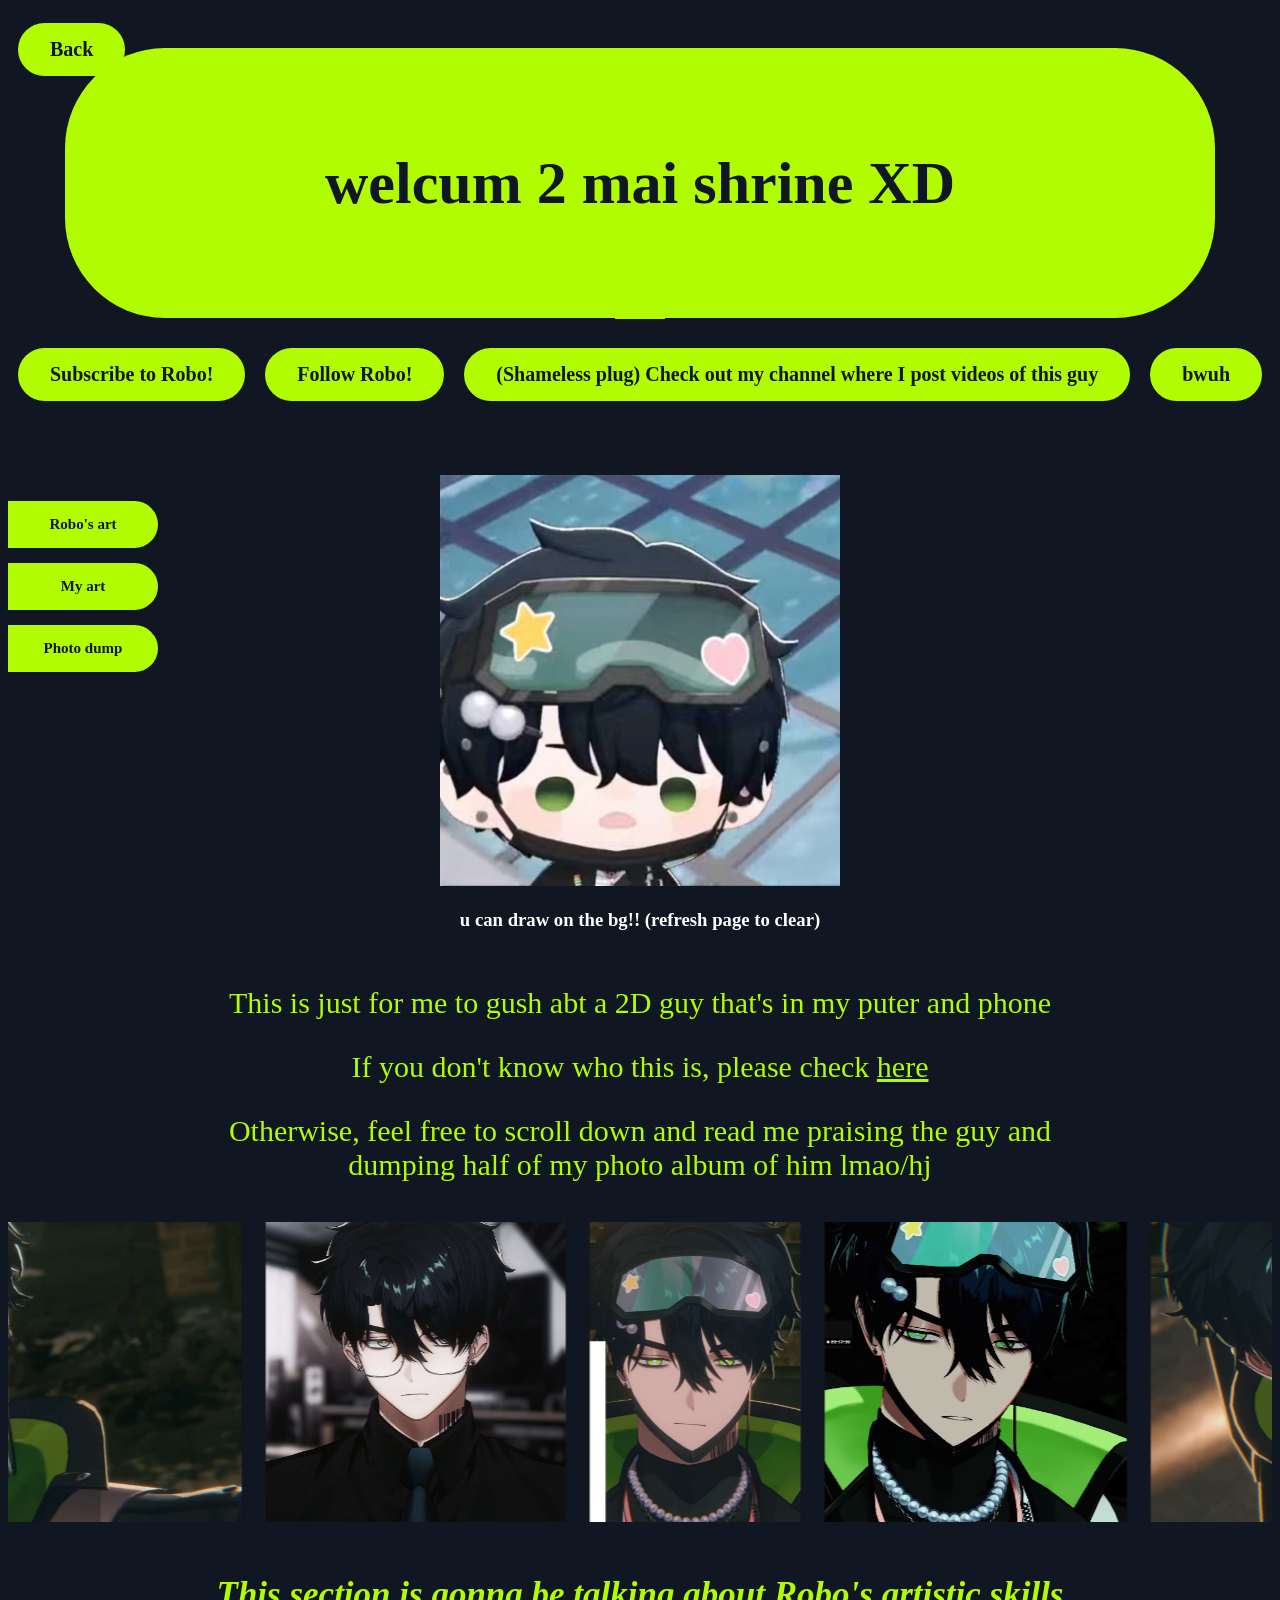
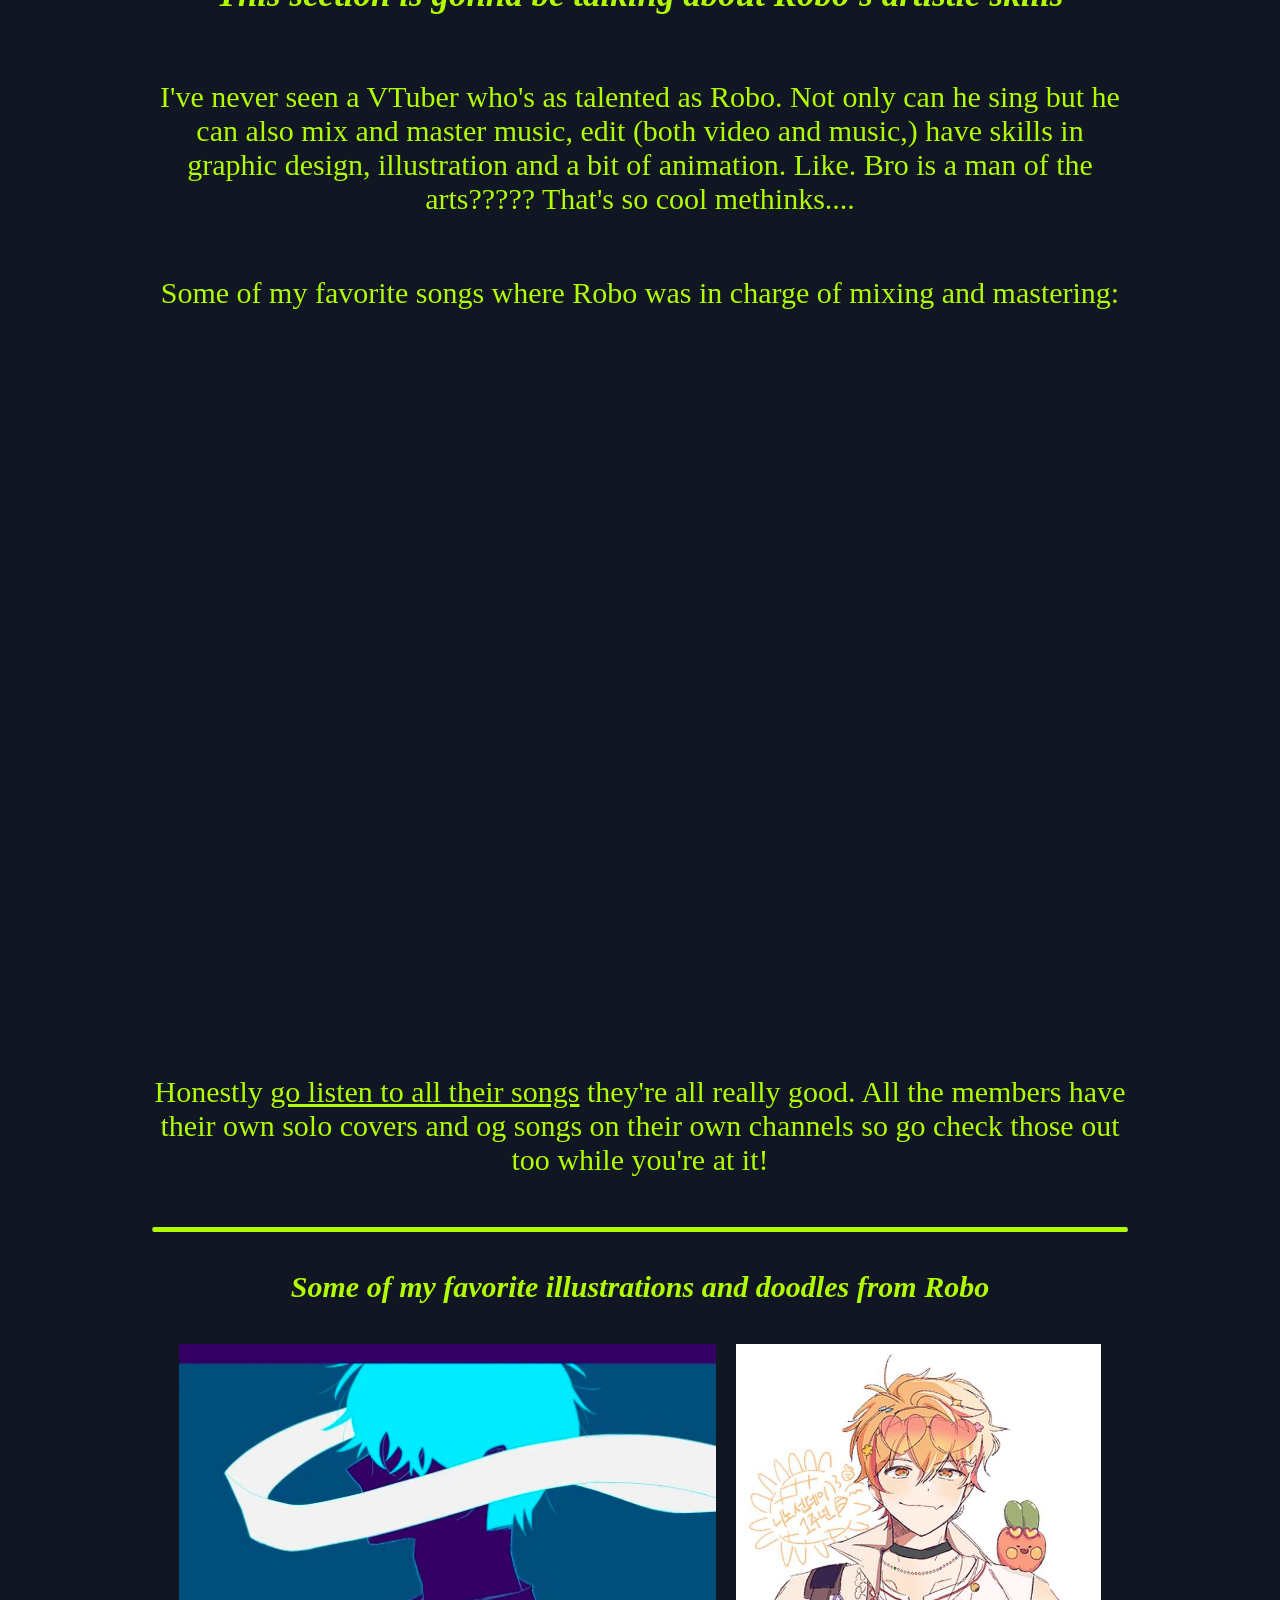
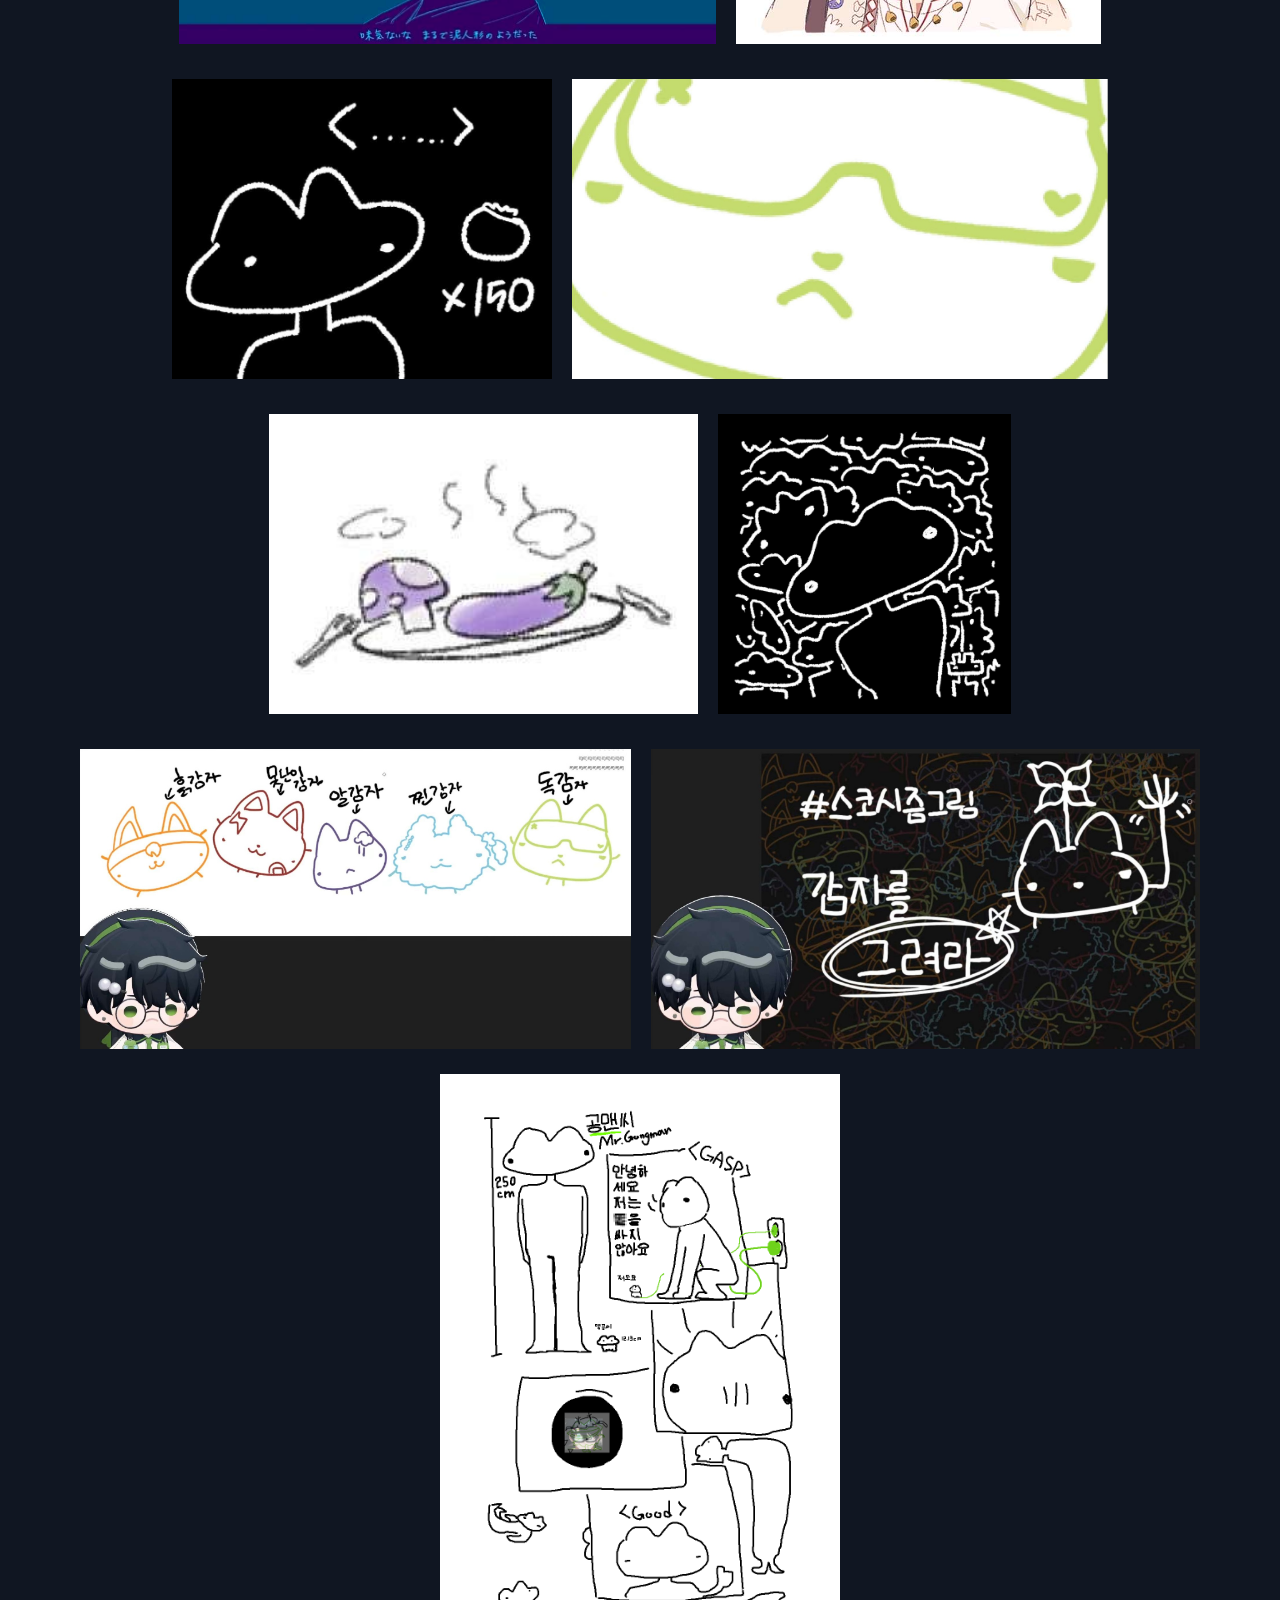
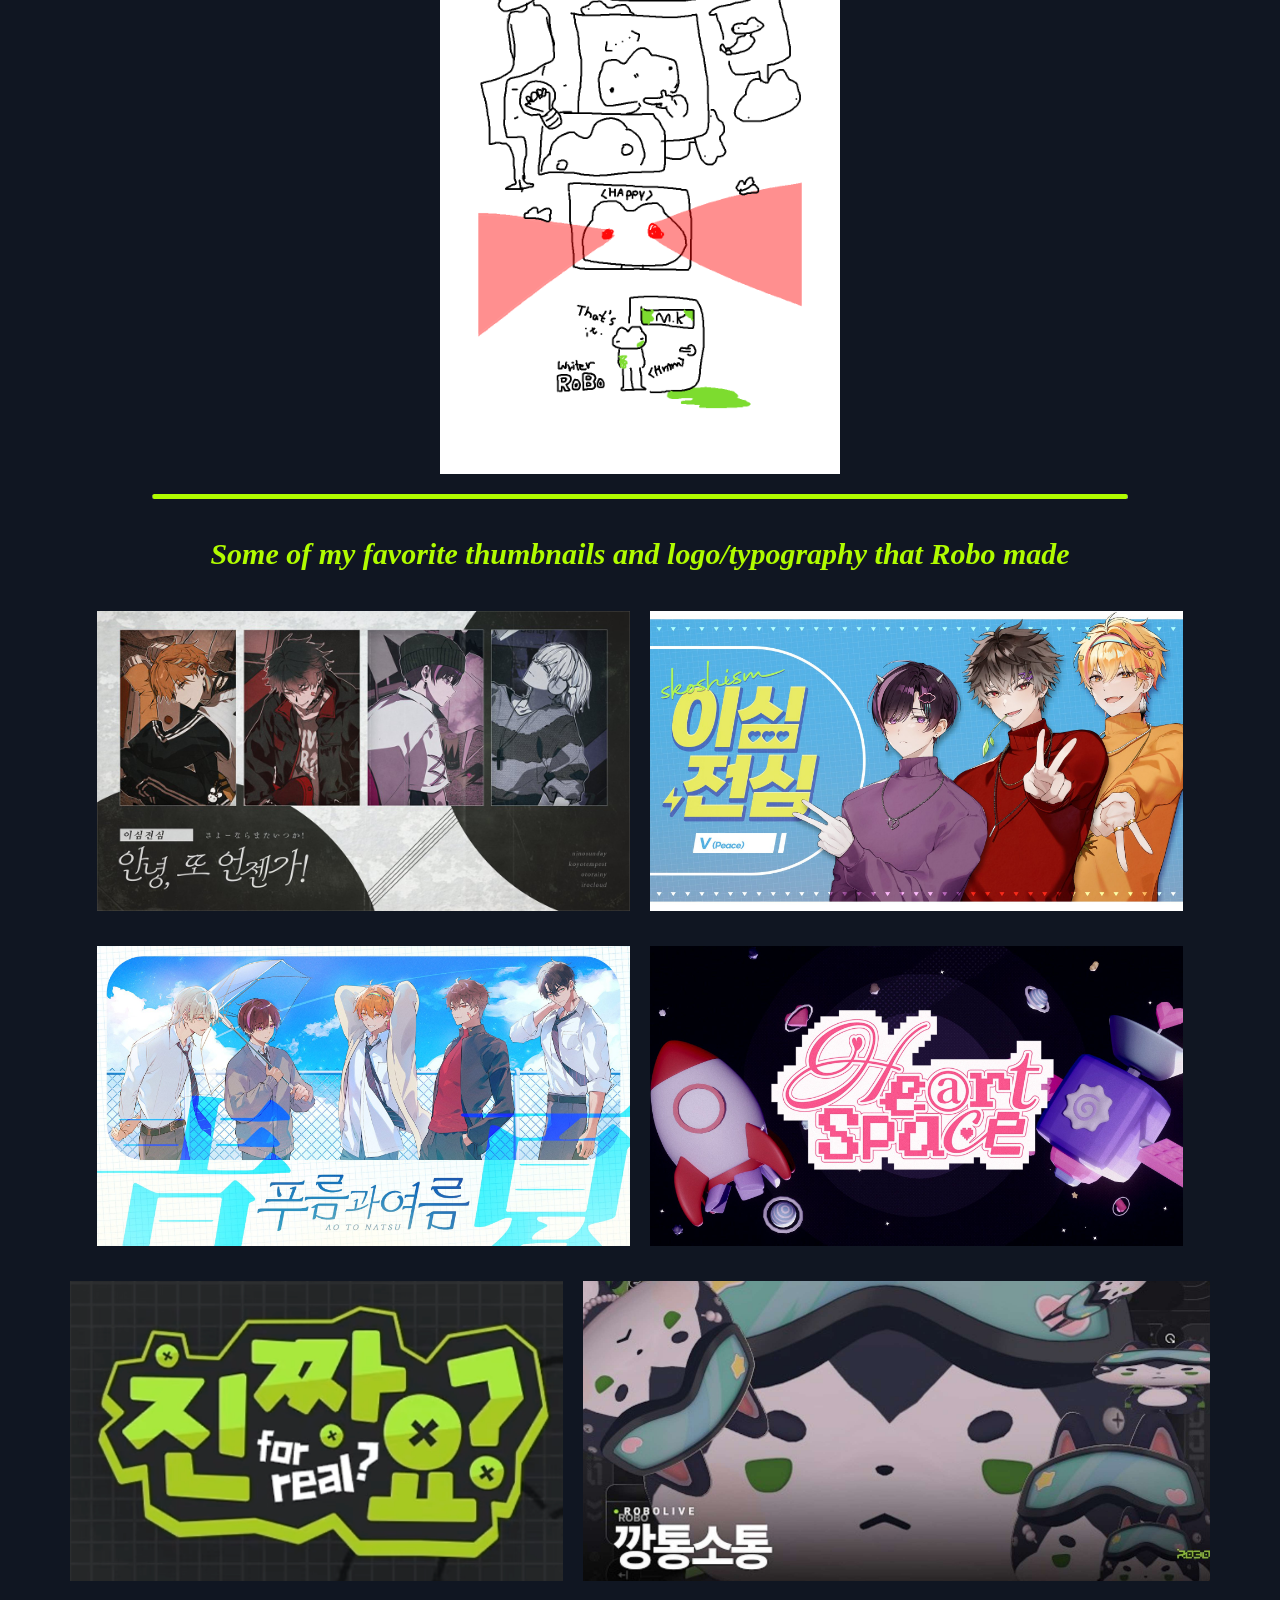
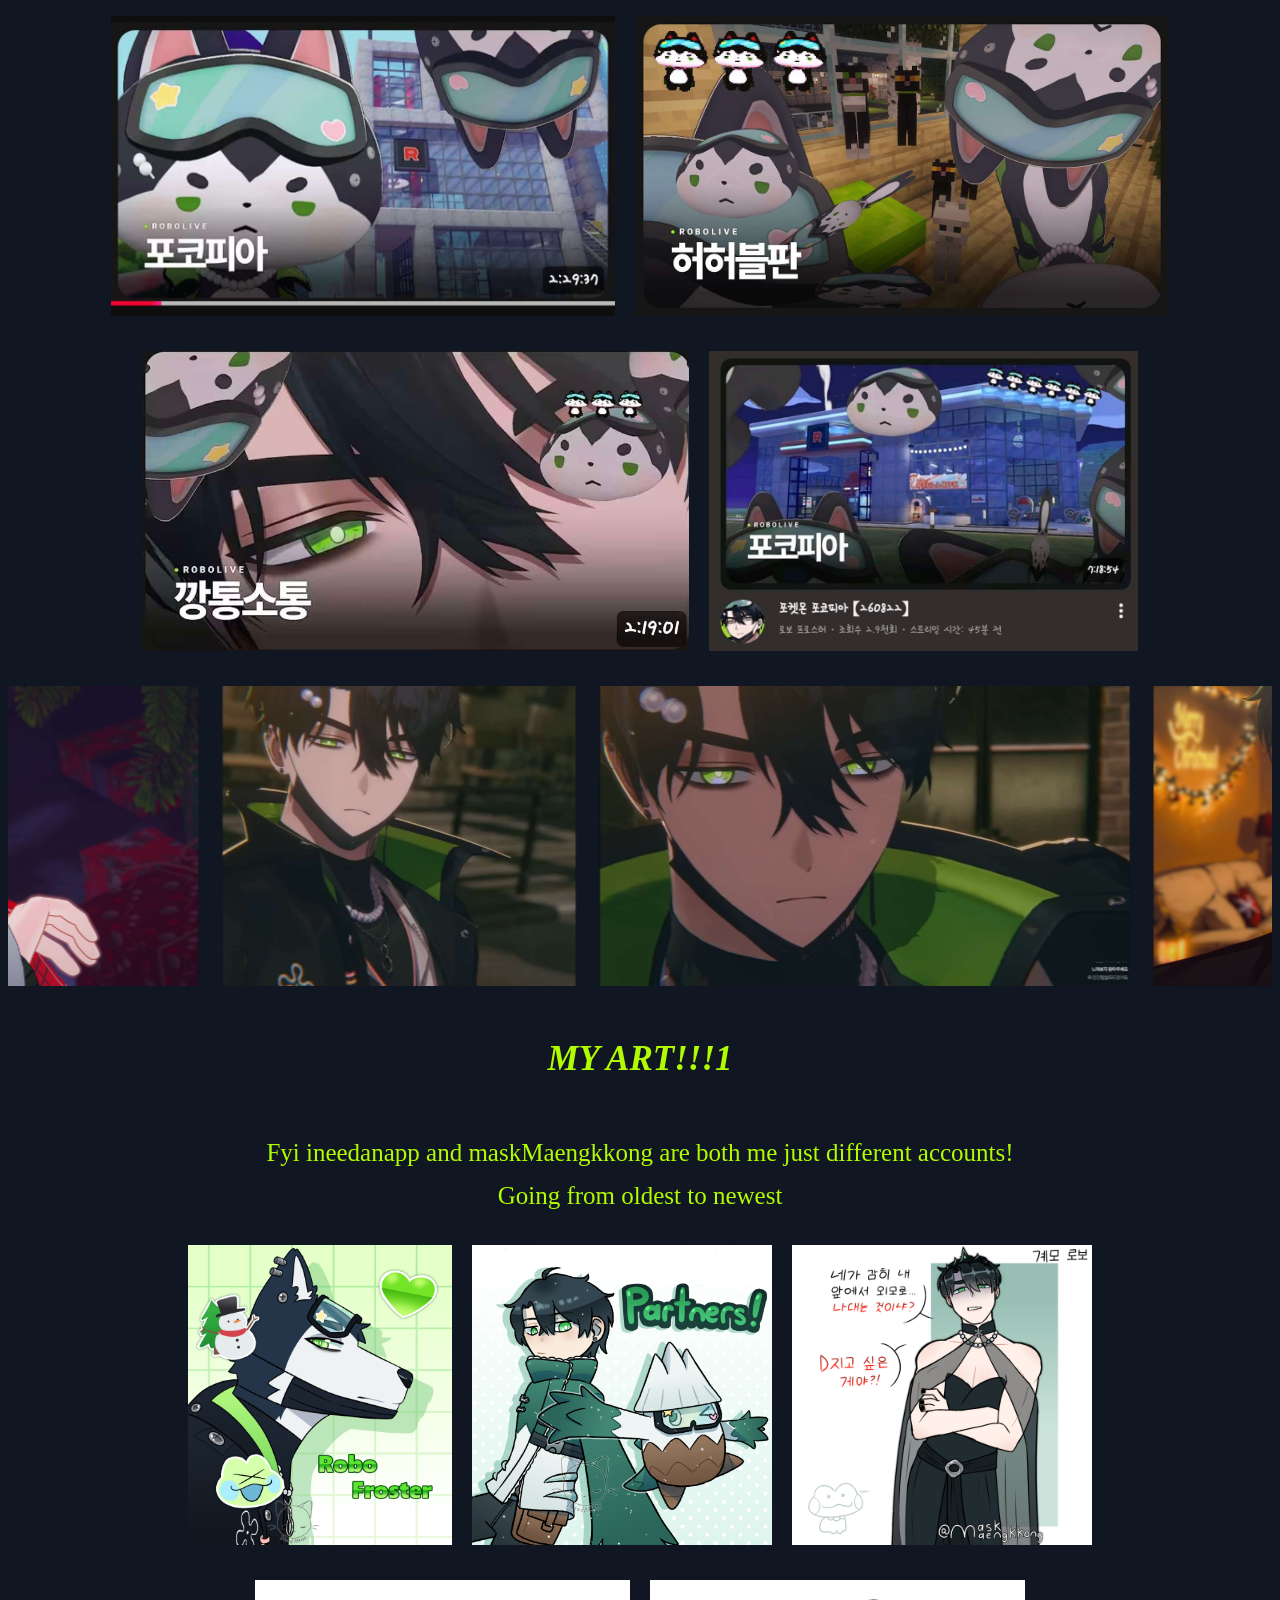
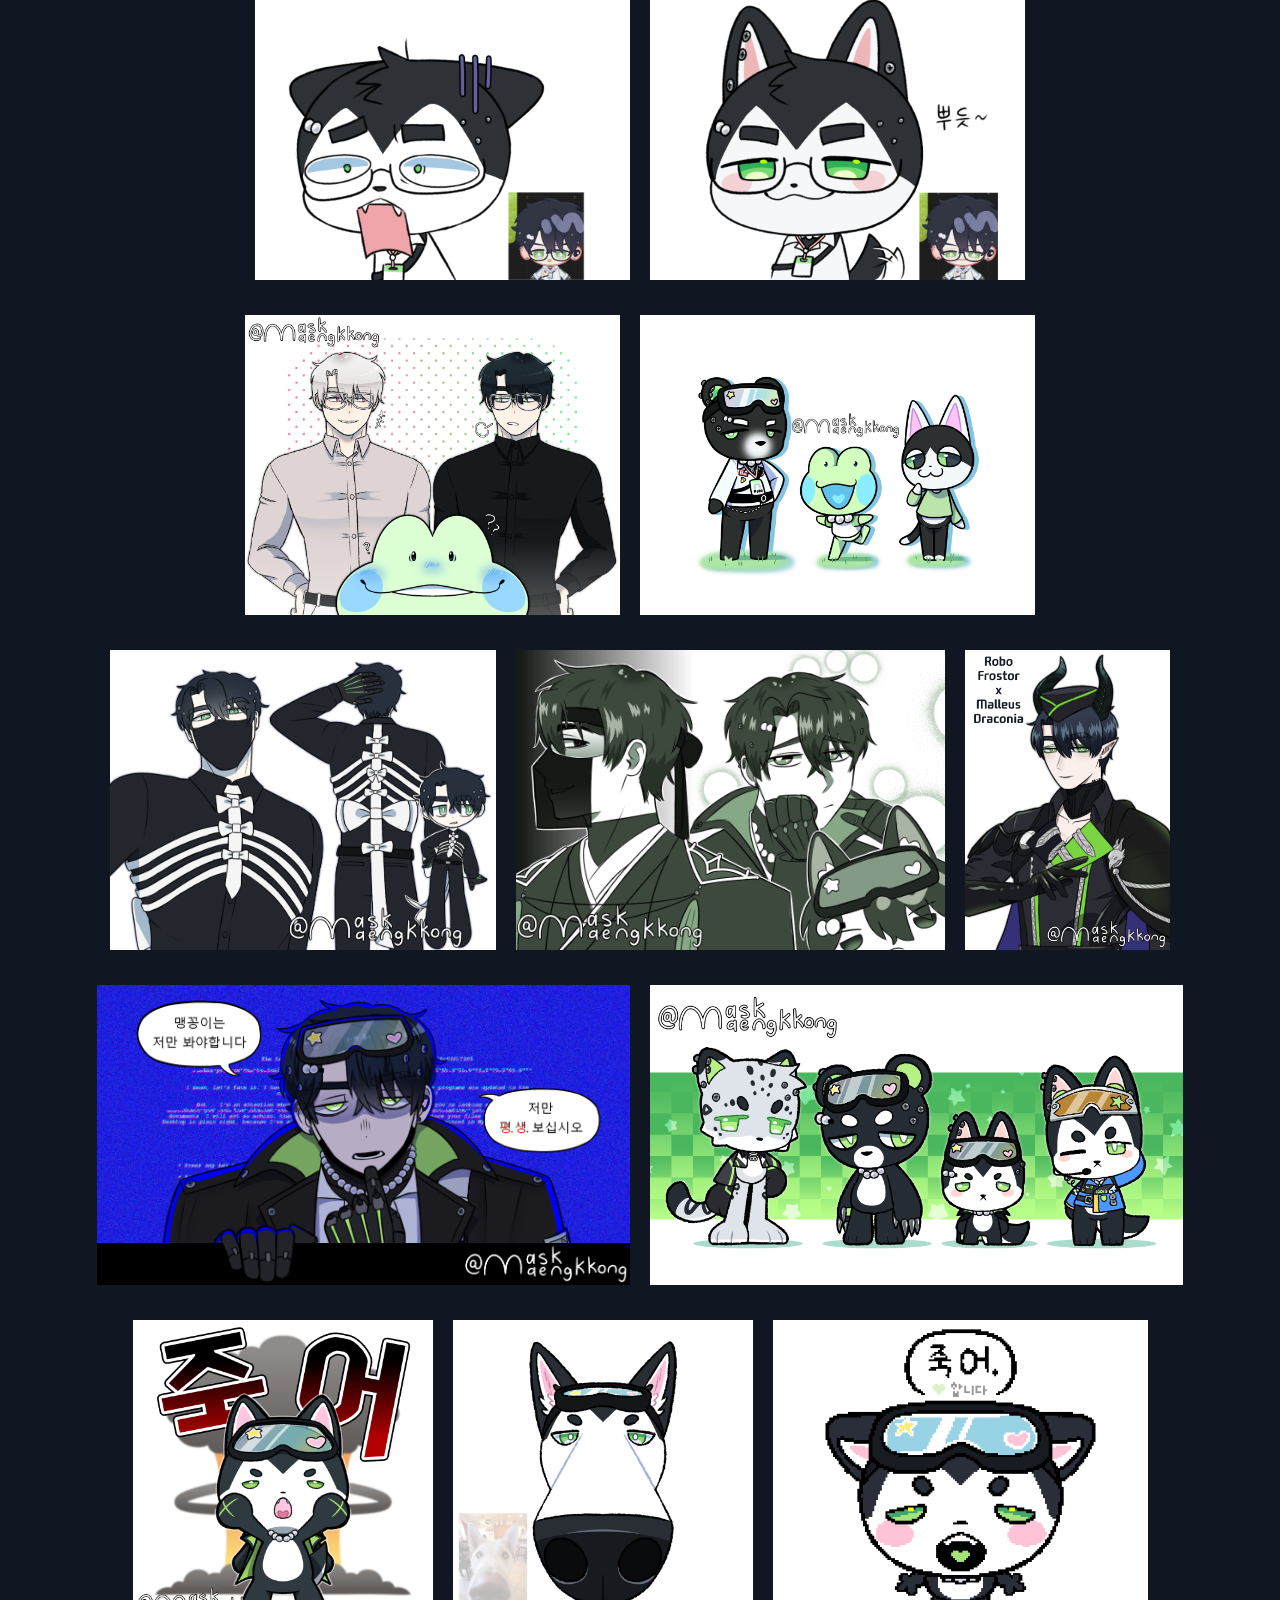
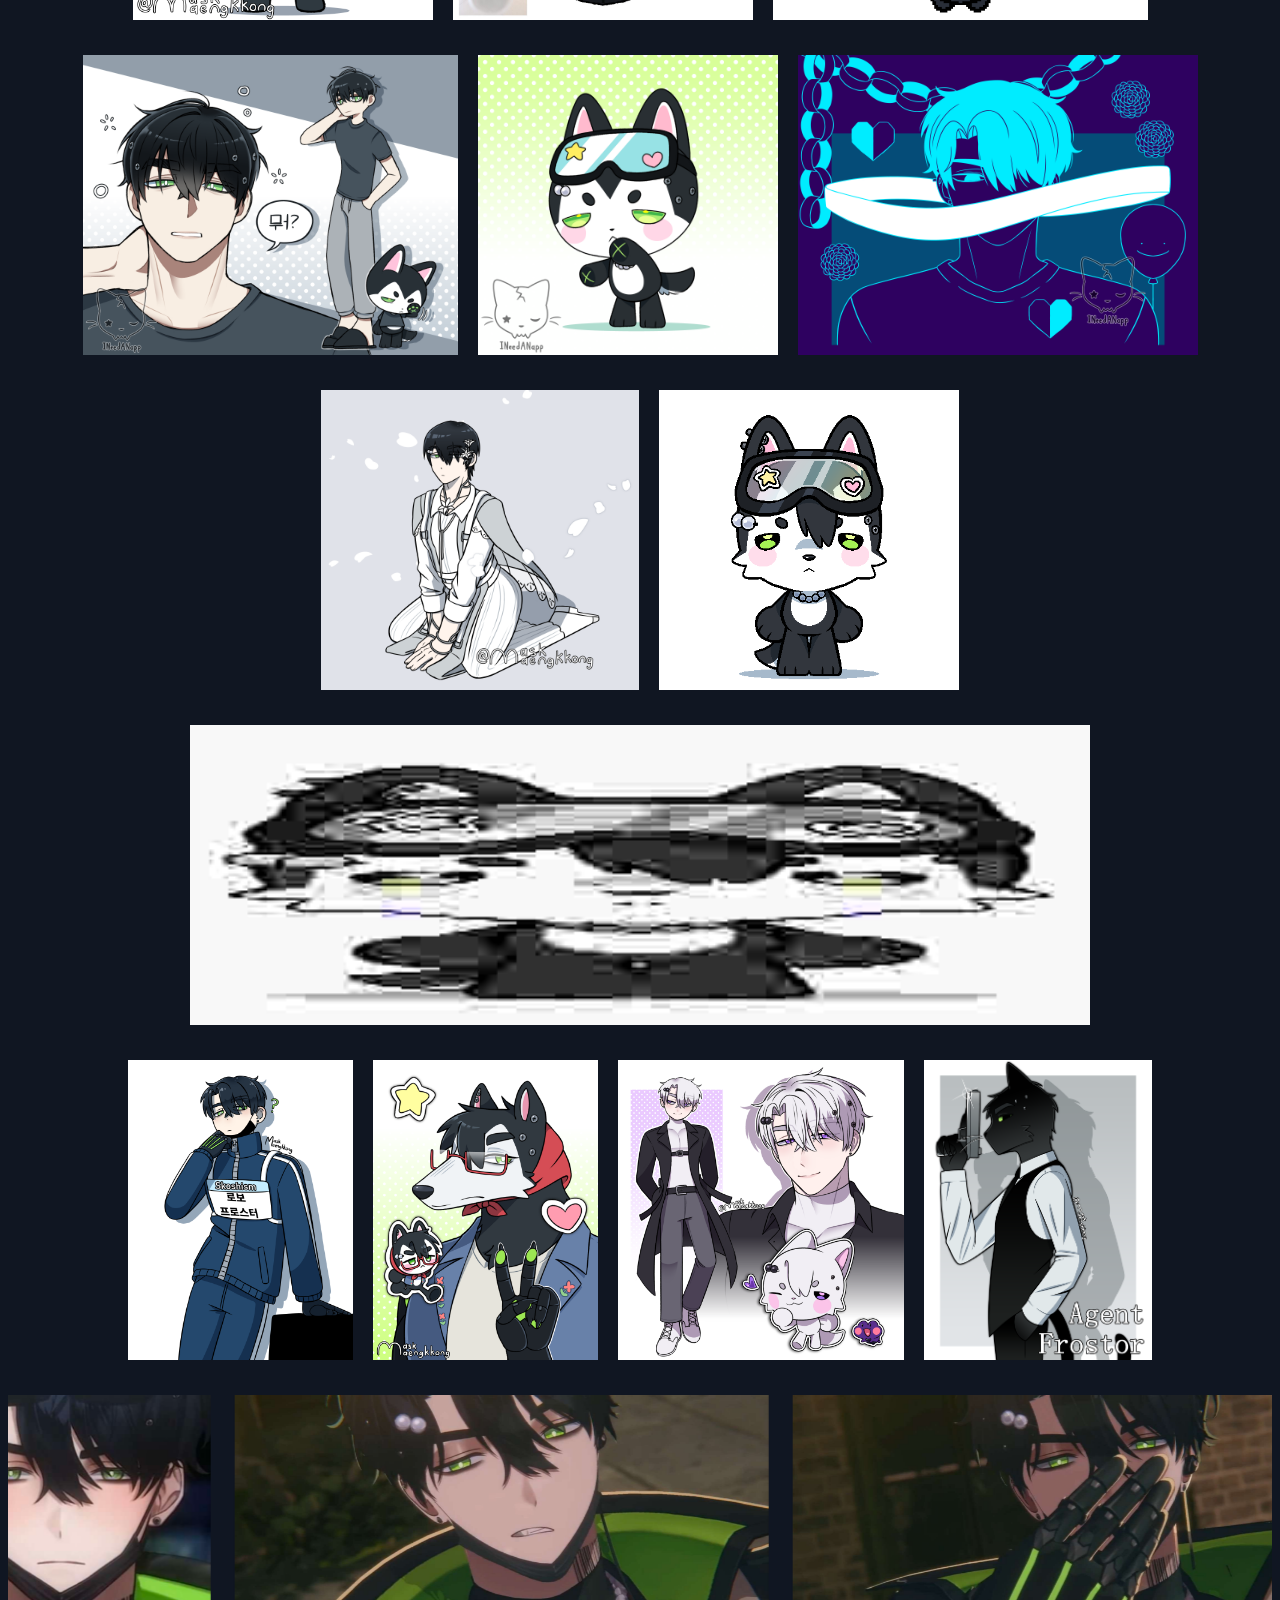
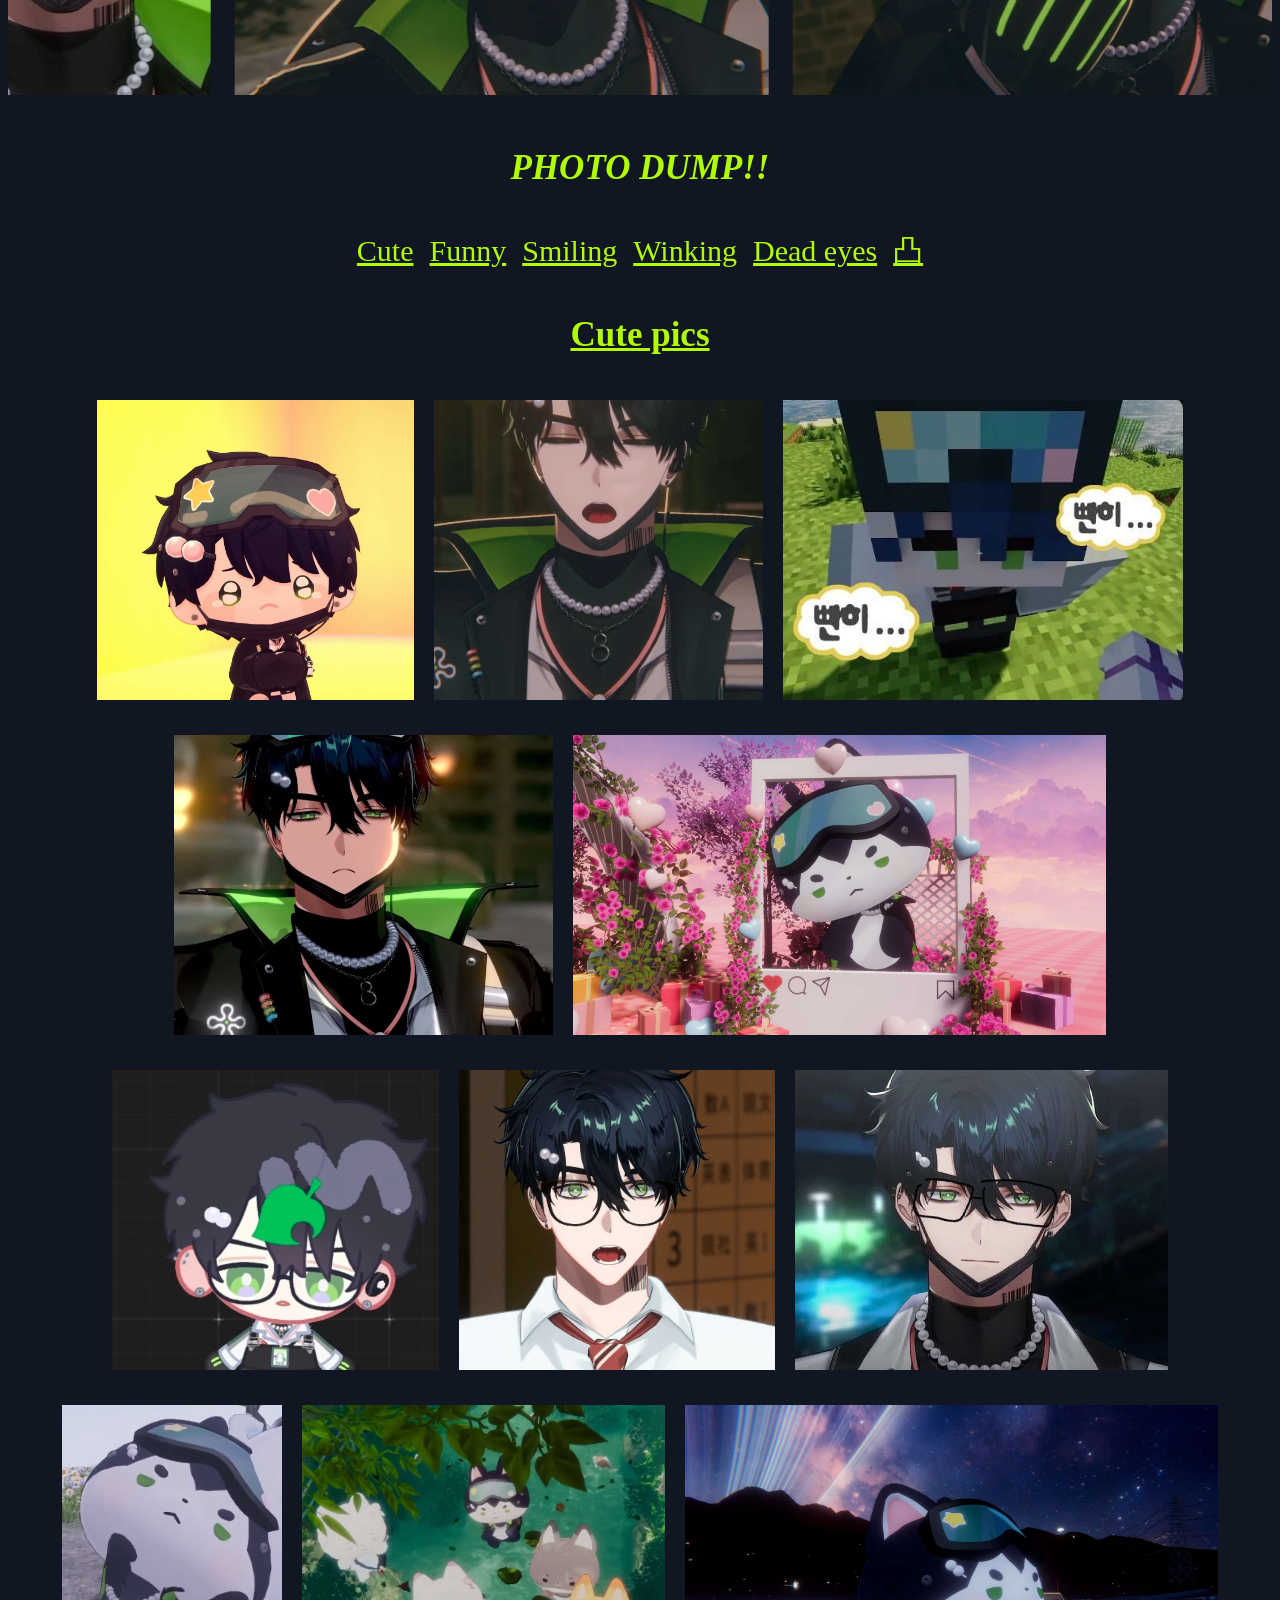
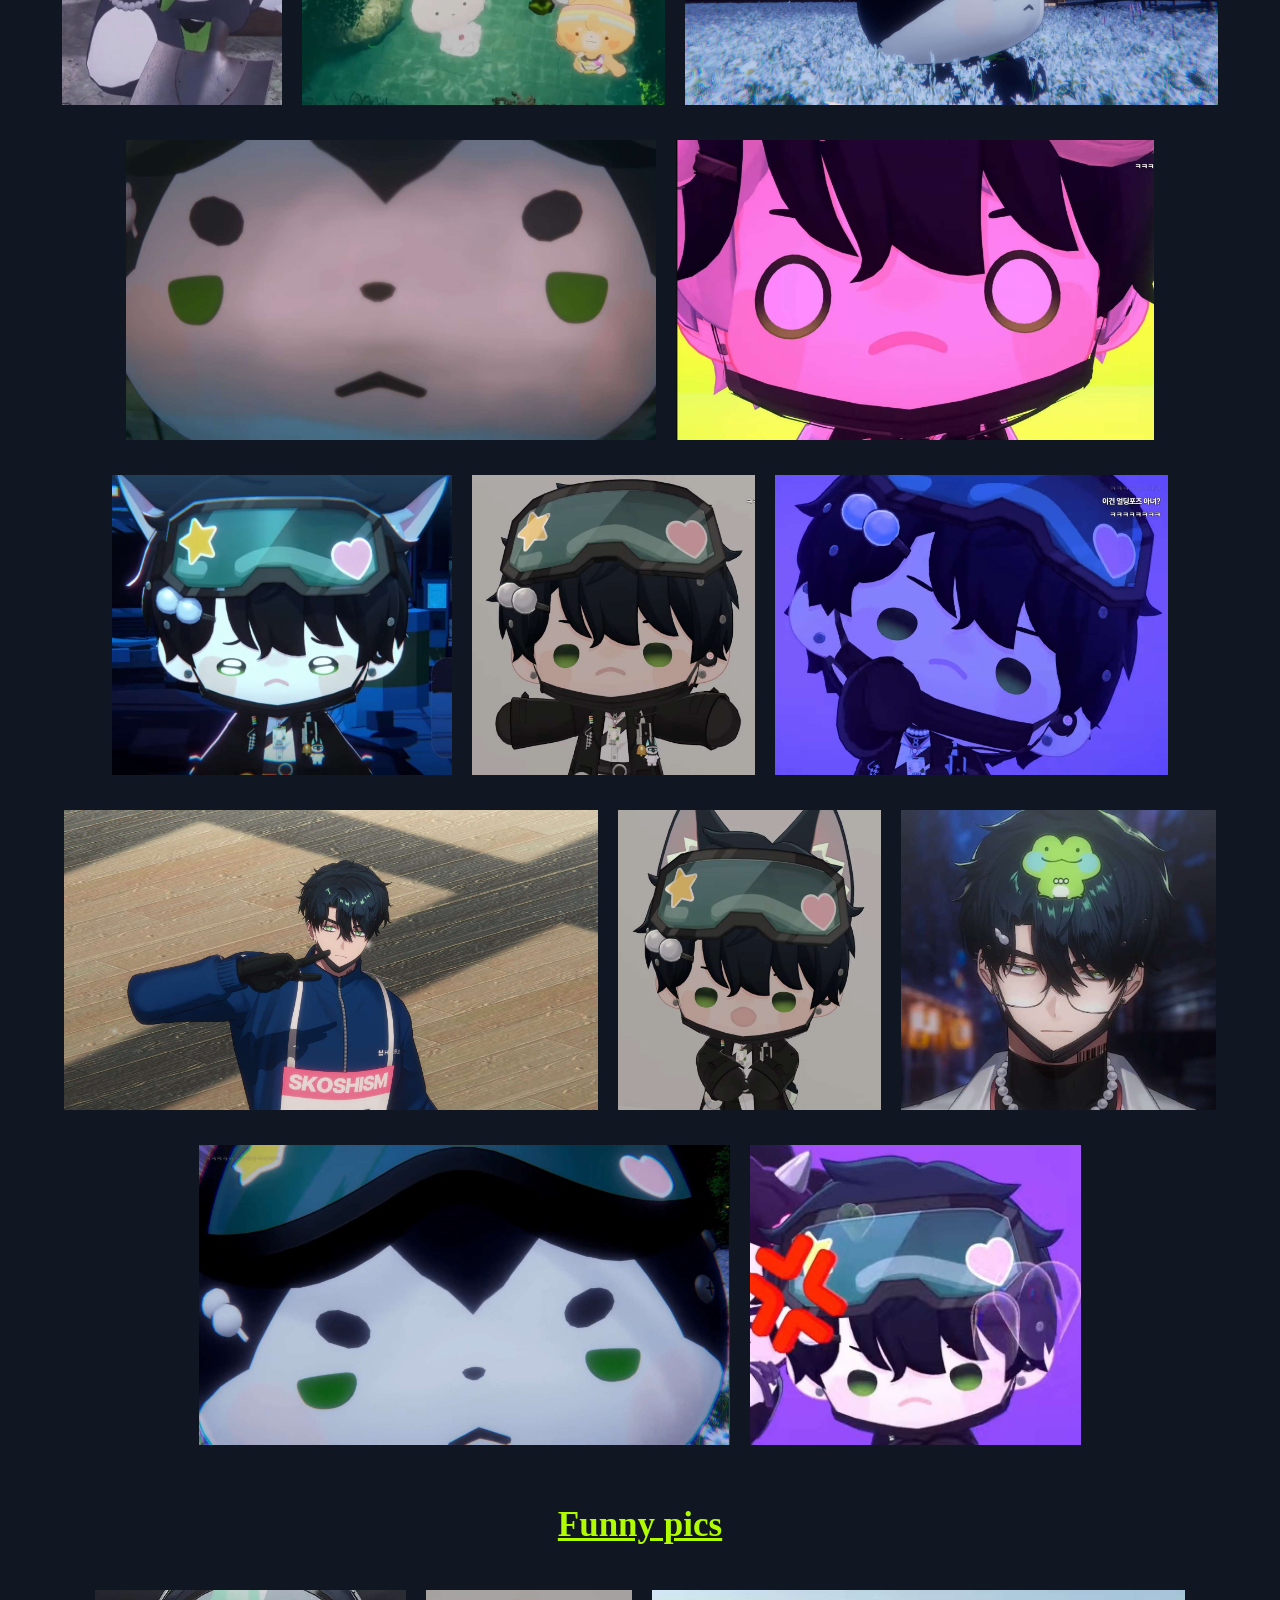
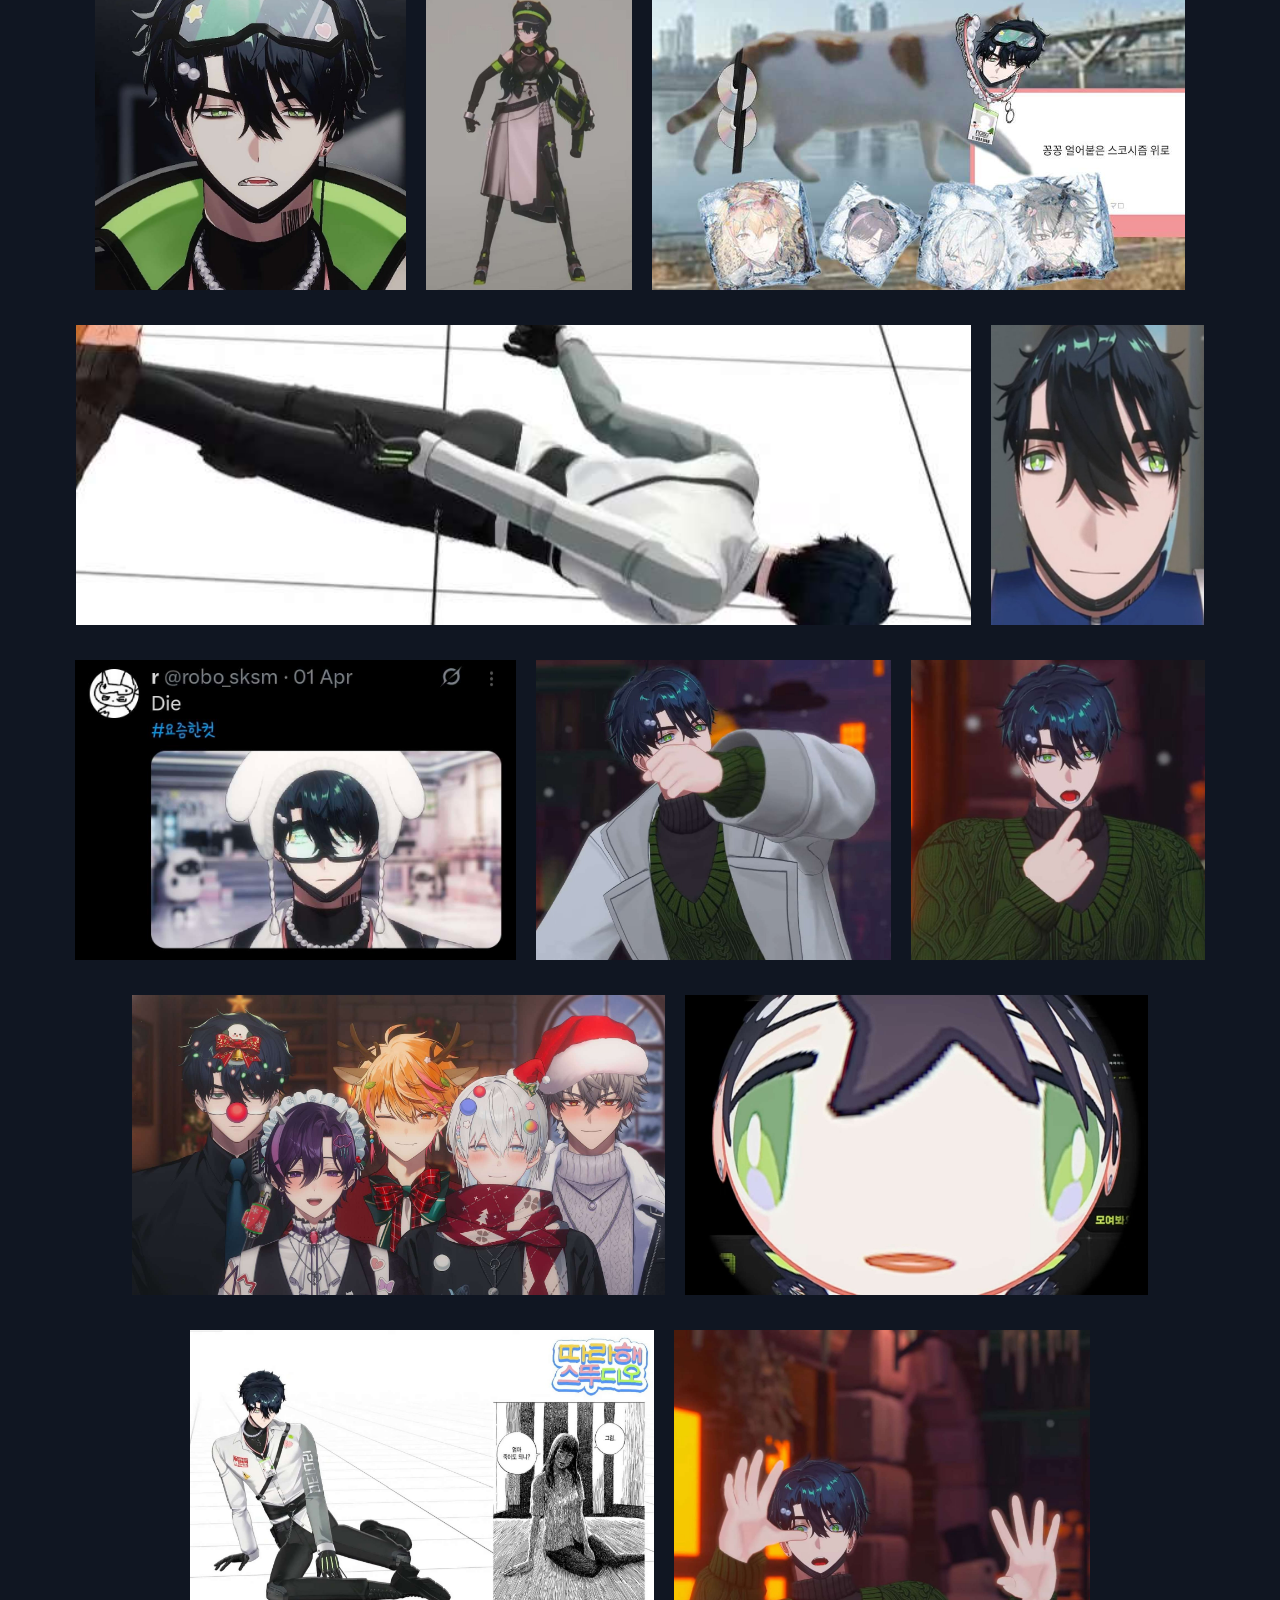
<file: index.html>
<!DOCTYPE html>

<html>

    <header>
        <meta charset="UTF-8">
        <meta name="viewport" content="width=device-width, initial-scale=1.0">
        <link rel="stylesheet" href="style.css">
        <title>Robo Shrine</title>
        <script src="p5.js"></script>
    </header>

    <body>
        <a href="https://ineedanapp.neocities.org/vtubersSH"><button class="button1" style="position: absolute; margin-top: 15px; margin-left: 10px;"><b>Back</b></button></a>

        <div class="center">
            <p style="top: 257px; position: absolute;"><a href="sappy.html">:3c?</a></p>
        </div>

        <div class="center">
            <h1 class="headCont">welcum 2 mai shrine XD</h1>
        </div>

        <div class="center" style="margin-bottom: 100px;">
            <a href="https://www.youtube.com/@ROBOFROSTOR" target="_blank"><button class="button1"><b>Subscribe to Robo!</b></button></a>
            <a href="https://x.com/ROB0FROSTOR" target="_blank"><button class="button1"><b>Follow Robo!</b></button></a>
            <a href="https://www.youtube.com/@maskMaengkkong" target="_blank"><button class="button1"><b>(Shameless plug) Check out my channel where I post videos of this guy</b></button></a>
            <a href="bwuh.html"><button class="button1" style="margin-right: 0px;"><b>bwuh</b></button></a>
        </div>  

        <div class="sticky">
            <a href="#robos_art"><button class="button2"><b>Robo's art</b></button></a>
            <a href="#my_art"><button class="button2"><b>My art</b></button></a>
            <a href="#photodump"><button class="button2"><b>Photo dump</b></button></a>
        </div>

        <br>

        <div style="width: 400px;" class="zoom">
            <a href="https://youtu.be/-ijeO5WKI3I?si=4zvqEMmtYNDQcwQH" target="_blank"><img src="images/dumb_robo.jpeg" alt="picture of a dumb robot" style="margin-top: -230px;"></a>
        </div>

        <h3 style="color: white; text-align: center;">u can draw on the bg!! (refresh page to clear)</h3>

        <p style="margin-top: 55px;">This is just for me to gush abt a 2D guy that's in my puter and phone</p>

        <p>If you don't know who this is, please check <a href="who.html">here</a></p>

        <p>Otherwise, feel free to scroll down and read me praising the guy and <br> dumping half of my photo album of him lmao/hj</p>
        
        <marquee scrollamount=20 behavior="alternate">
            <img src="images/handsome11.jpg" alt="he's staring at you pretty angrily" class="gallery">
            <img src="images/coolPose2ndOutfit.jpg" alt="he got fish eyes" class="gallery">
            <img src="images/handsome.jpg" alt="chibi robo crying" class="gallery">
            <img src="images/handsome10.jpg" alt="closeup of dog robo" class="gallery">
            <img src="images/handsome3.jpg" alt="oval head ahh robo" class="gallery">
            <img src="images/handsome13.jpg" alt="oval head ahh robo" class="gallery">
            <img src="images/handsome19.png" alt="oval head ahh robo" class="gallery">
            <img src="images/handsome12.jpg" alt="oval head ahh robo" class="gallery">
        </marquee>

        <div class="center" id="robos_art">
            <p style="width: 80%; font-size: 35px;"><b><i>This section is gonna be talking about Robo's artistic skills</i></b></p>
        </div>

        <div class="center">
            <p style="width: 80%;">I've never seen a VTuber who's as talented as Robo. Not only can he sing but he <br> can also mix and master music, edit (both video and music,) have skills in <br> graphic design, illustration and a bit of animation. Like. Bro is a man of the arts????? That's so cool methinks....</p>
        </div>

        <p>Some of my favorite songs where Robo was in charge of mixing and mastering:</p>

        <div class="center" style="margin-bottom: 15px;">
                <iframe width="400" height="225" src="https://www.youtube.com/embed/USvk_0xzRps?si=rJYZepS1WxWFGaa6" title="YouTube video player" frameborder="0" allow="accelerometer; autoplay; clipboard-write; encrypted-media; gyroscope; picture-in-picture; web-share" referrerpolicy="strict-origin-when-cross-origin" style="margin-right: 15px;" allowfullscreen></iframe>

                <iframe width="400" height="225" src="https://www.youtube.com/embed/6xpU92Njp-c?si=0EeF5F24HI5rtKS7" title="YouTube video player" frameborder="0" allow="accelerometer; autoplay; clipboard-write; encrypted-media; gyroscope; picture-in-picture; web-share" referrerpolicy="strict-origin-when-cross-origin" allowfullscreen></iframe>
        </div>

        <div class="center" style="margin-bottom: 15px;">
                <iframe width="400" height="225" src="https://www.youtube.com/embed/fKrSn2dYPSE?si=CZzgBIf05fRbbh5D" title="YouTube video player" frameborder="0" allow="accelerometer; autoplay; clipboard-write; encrypted-media; gyroscope; picture-in-picture; web-share" referrerpolicy="strict-origin-when-cross-origin" style="margin-right: 15px;" allowfullscreen></iframe>
                
                <iframe width="400" height="225" src="https://www.youtube.com/embed/j9TLHEBb7b4?si=PGtYE_5kkv2DF9Dg" title="YouTube video player" frameborder="0" allow="accelerometer; autoplay; clipboard-write; encrypted-media; gyroscope; picture-in-picture; web-share" referrerpolicy="strict-origin-when-cross-origin" allowfullscreen></iframe>
        </div>

        <div class="center">
                <iframe width="400" height="225" src="https://www.youtube.com/embed/Ry5Hnp_-How?si=rG6useTlJQDz6ozl" title="YouTube video player" frameborder="0" allow="accelerometer; autoplay; clipboard-write; encrypted-media; gyroscope; picture-in-picture; web-share" referrerpolicy="strict-origin-when-cross-origin" style="margin-right: 15px;" allowfullscreen></iframe>

                <iframe width="400" height="225" src="https://www.youtube.com/embed/fGAzvSkx1R8?si=FS3SVpX32PjmpwvM" title="YouTube video player" frameborder="0" allow="accelerometer; autoplay; clipboard-write; encrypted-media; gyroscope; picture-in-picture; web-share" referrerpolicy="strict-origin-when-cross-origin" allowfullscreen></iframe>
        </div>

        <div class="center">
                <p style="width: 80%;">Honestly <a href="https://www.youtube.com/watch?v=yuQ01P-iZ9s&list=PLisyT_xtS_ZvAgYvOhIOh4ZS62a7p1m8P&index=1" target="_blank">go listen to all their songs</a> they're all really good. All the members have <br> their own solo covers and og songs on their own channels so go check those out <br> too while you're at it!</p>
        </div>

        <hr class="divider">
        
        <div class="center">
            <p><b><i>Some of my favorite illustrations and doodles from Robo</i></b></p>
        </div>

        <div class="center" style="margin-bottom: 15px;">
            <img src="images/cover_thumbnail.jpg" alt="robo's illustration for his cover thumbnail" class="gallery">
            <img src="images/nino_1year.jpg" alt="robo's illustration for nino's 1 year" class="gallery">
        </div>

        <div class="center" style="margin-bottom: 15px;">
            <img src="images/gongmaengThink.jpg" alt="robo's illustration for his cover thumbnail" class="gallery">
            <img src="images/rottonPotato.jpg" alt="robo's illustration for his cover thumbnail" class="gallery">
        </div>

        <div class="center" style="margin-bottom: 15px;">
            <img src="images/purple_food.jpg" alt="robo's illustration for nino's 1 year" class="gallery">
            <img src="images/gongmaengDoodle.jpg" alt="robo's illustration for his cover thumbnail" class="gallery">
        </div>

        <div class="center" style="margin-bottom: 15px;">
            <img src="images/potatos.jpg" alt="robo's illustration for nino's 1 year" class="gallery">
            <img src="images/drawPotatos.jpg" alt="robo's illustration for his cover thumbnail" class="gallery">
        </div>

        <div class="center" style="margin-bottom: 15px;">
            <img src="images/gongmaengComic.jpg" alt="robo's illustration for his cover thumbnail">
        </div>

        <hr class="divider">

        <div class="center">
            <p><b><i>Some of my favorite thumbnails and logo/typography that Robo made</i></b></p>
        </div>

        <div class="center" style="margin-bottom: 15px;">
            <img src="images/robos_thumbnail1.jpeg" class="gallery">
            <img src="images/robos_thumbnail2.jpeg" class="gallery">
        </div>

        <div class="center" style="margin-bottom: 15px;">
            <img src="images/robos_thumbnail3.jpeg" class="gallery">
            <img src="images/heartspace2.jpeg" class="gallery">
        </div>

        <div class="center" style="margin-bottom: 15px;">
            <img src="images/forReal.png" class="gallery">
            <img src="images/wild_thumbnail.jpeg" class="gallery">
        </div>

        <div class="center" style="margin-bottom: 15px;">
            <img src="images/wildthumbnail2.jpg" class="gallery">
            <img src="images/wildThumbnail3.jpg" class="gallery">
        </div>

        <div class="center" style="margin-bottom: 15px;">
            <img src="images/wildThumbnail4.jpg" class="gallery">
            <img src="images/wildThumbnail5.jpg" class="gallery">
        </div>

        <marquee scrollamount=20 behavior="alternate">
            <img src="images/handsome7.jpg" alt="has the sims seagull head jpg over his model" class="gallery">
            <img src="images/handsome2.jpg" alt="robo making a face similar to Galarian Stunfisk" class="gallery">
            <img src="images/handsome14.jpg" alt="chibi animal robo" class="gallery">
            <img src="images/handsome4.jpg" alt="he looks like ponyo" class="gallery">
            <img src="images/handsome6.jpg" alt="has the sims seagull head jpg over his model" class="gallery">
            <img src="images/handsome5.jpg" alt="has the sims seagull head jpg over his model" class="gallery">
            <img src="images/handsome18.jpg" alt="has the sims seagull head jpg over his model" class="gallery">
            <img src="images/Hello.jpg" alt="has the sims seagull head jpg over his model" class="gallery">
            <img src="images/handsome20.jpg" alt="has the sims seagull head jpg over his model" class="gallery">
        </marquee>

        <div class="center" id="my_art">
            <p style="width: 80%; font-size: 35px;"><b><i>MY ART!!!1</i></b></p>
        </div>

        <div class="center">
            <p style="width: 80%; font-size: 25px;">Fyi ineedanapp and maskMaengkkong are both me just different accounts!</p>
        </div>

        <div class="center">
            <p style="width: 80%; font-size: 25px; margin-top: -10px;">Going from oldest to newest</p>
        </div>

        <div class="center" style="margin-bottom: 15px;">
            <img src="art/husky_robo.png" alt="robo's illustration for his cover thumbnail" class="gallery">
            <img src="art/pokemon_robo.png" alt="robo's illustration for his cover thumbnail" class="gallery">
            <img src="art/stempMomRobo.png" alt="robo's illustration for his cover thumbnail" class="gallery">
        </div>

        <div class="center" style="margin-bottom: 15px;">
            <img src="art/chibiShock.png" alt="robo's illustration for his cover thumbnail" class="gallery">
            <img src="art/chibiSmile.png" alt="robo's illustration for his cover thumbnail" class="gallery">
        </div>

        <div class="center" style="margin-bottom: 15px;">
            <img src="art/theres2OfThem.png" alt="robo's illustration for his cover thumbnail" class="gallery">
            <img src="art/ac_robo.png" alt="robo's illustration for his cover thumbnail" class="gallery">
        </div>

        <div class="center" style="margin-bottom: 15px;">
            <img src="art/vsfouus.png" alt="robo's illustration for his cover thumbnail" class="gallery">
            <img src="art/3_faces_of_robo.png" alt="robo's illustration for his cover thumbnail" class="gallery">
            <img src="art/robo_draconia.png" alt="robo's illustration for his cover thumbnail" class="gallery">
        </div>

        <div class="center" style="margin-bottom: 15px;">
            <img src="art/yanrobo.png" alt="robo's illustration for his cover thumbnail" class="gallery">
            <img src="art/rb_creturs.png" alt="robo's illustration for his cover thumbnail" class="gallery">
        </div>

        <div class="center" style="margin-bottom: 15px;">
            <img src="art/die.png" alt="robo's illustration for his cover thumbnail" class="gallery">
            <img src="art/dog.jpeg" alt="robo's illustration for his cover thumbnail" class="gallery">
            <img src="art/die_heart.png" alt="robo's illustration for his cover thumbnail" class="gallery">
        </div>

        <div class="center" style="margin-bottom: 15px;">
            <img src="art/sketchwm.png" alt="robo's illustration for his cover thumbnail" class="gallery">
            <img src="art/dance_fin_wm.gif" alt="robo's illustration for his cover thumbnail" class="gallery">
            <img src="art/700_dayswm.gif" alt="robo's illustration for his cover thumbnail" class="gallery">
        </div>

        <div class="center" style="margin-bottom: 15px;">
            <img src="art/bby_girl_pose.png" alt="robo's illustration for his cover thumbnail" class="gallery">
            <img src="art/pixel_pup_robo.png" alt="robo's illustration for his cover thumbnail" class="gallery">
        </div>

        <div class="center" style="margin-bottom: 15px;">
            <img src="art/banner_LQ.jpg" alt="robo's illustration for his cover thumbnail" class="gallery">
        </div>

        <div class="center" style="margin-bottom: 15px;">
            <img src="art/idolSports.png" alt="robo's illustration for his cover thumbnail" class="gallery">
            <img src="art/red_riding_hood_party_animals.png" alt="robo's illustration for his cover thumbnail" class="gallery">
            <img src="art/2P_but_actually_good.png" alt="robo's illustration for his cover thumbnail" class="gallery">
            <img src="art/agent_frostor.png" alt="robo's illustration for his cover thumbnail" class="gallery">
        </div>

        <marquee scrollamount=20 behavior="alternate">
            <img src="images/handsome16.jpg" alt="robo staring at the camera while looking like an angry cat" class="gallery">
            <img src="images/wink.jpg" alt="making a funny face" class="gallery">
            <img src="images/handsome8.jpg" alt="he looks like a toad" class="gallery">
            <img src="images/blush.jpg" alt="has the sims seagull head jpg over his model" class="gallery">
            <img src="images/handsome16.jpg" alt="traingle mouth robo" class="gallery">
            <img src="images/handsome9.jpg" alt="i cant describe this thumbnail im sorry" class="gallery">
            <img src="images/handsome17.jpg" alt="has the sims seagull head jpg over his model" class="gallery">
            <img src="images/eyes.jpg" alt="has the sims seagull head jpg over his model" class="gallery">
        </marquee>

        <div class="center" id="photodump">
            <p style="width: 80%; font-size: 35px;"><b><i>PHOTO DUMP!!</i></b></p>
        </div>

        <div class="center">
            <a href="#cute" style="font-size: 30px; margin: 8px;">Cute</a>
            <a href="#funny" style="font-size: 30px; margin: 8px;">Funny</a>
            <a href="#smiling" style="font-size: 30px; margin: 8px;">Smiling</a>
            <a href="#winking" style="font-size: 30px; margin: 8px;">Winking</a>
            <a href="#dead_eyes" style="font-size: 30px; margin: 8px;">Dead eyes</a>
            <a href="#凸" style="font-size: 30px; margin: 8px;">凸</a>
        </div>

        <div class="center" id="cute">
            <p style="width: 80%; font-size: 35px;"><b><u>Cute pics</u></b></p>
        </div>

        <div class="center" style="margin-bottom: 15px;">
            <img src="images/cute_robo.jpeg" alt="robo's illustration for his cover thumbnail" class="gallery">
            <img src="images/yawn.jpg" alt="robo's illustration for nino's 1 year" class="gallery">
            <img src="images/stares.jpg" alt="robo's illustration for his cover thumbnail" class="gallery">
        </div>

        <div class="center" style="margin-bottom: 15px;">
            <img src="images/pout.jpg" alt="robo's illustration for his cover thumbnail" class="gallery">
            <img src="images/dogCute.jpg" alt="robo's illustration for his cover thumbnail" class="gallery">
        </div>

        <div class="center" style="margin-bottom: 15px;">
            <img src="images/leaf_on_head.jpeg" alt="robo's illustration for nino's 1 year" class="gallery">
            <img src="images/glassesSurprised.jpg" alt="robo's illustration for his cover thumbnail" class="gallery">
            <img src="images/drawnOnGlasses.jpg" alt="robo's illustration for his cover thumbnail" class="gallery">
        </div>

        <div class="center" style="margin-bottom: 15px;">
            <img src="images/nimal_robo.jpeg" alt="robo's illustration for his cover thumbnail" class="gallery">
            <img src="images/dogWater.jpg" alt="robo's illustration for his cover thumbnail" class="gallery">
            <img src="images/dogWallpaper.jpg" alt="robo's illustration for nino's 1 year" class="gallery">
        </div>

        <div class="center" style="margin-bottom: 15px;">
            <img src="images/dogOhGod.jpg" alt="robo's illustration for his cover thumbnail" class="gallery">
            <img src="images/chibiSurprised.jpg" alt="robo's illustration for his cover thumbnail" class="gallery">
        </div>

        <div class="center" style="margin-bottom: 15px;">
            <img src="images/chibiSad.jpg" alt="robo's illustration for his cover thumbnail" class="gallery">
            <img src="images/chibiHug.jpg" alt="robo's illustration for his cover thumbnail" class="gallery">
            <img src="images/chibiPoint.jpg" alt="robo's illustration for his cover thumbnail" class="gallery">
        </div>

        <div class="center" style="margin-bottom: 15px;">
            <img src="images/idolSports.jpg" alt="robo's illustration for his cover thumbnail" class="gallery">
            <img src="images/chibiAh.jpg" alt="robo's illustration for his cover thumbnail" class="gallery">
            <img src="images/maengkkongOnHead.jpg" alt="chibi robo with a leaf png on his head" class="gallery">
        </div>

        <div class="center" style="margin-bottom: 15px;">
            <img src="images/dogCloseUp.jpg" alt="chibi robo with a leaf png on his head" class="gallery">
            <img src="images/chibiAngy.jpg" alt="robo's illustration for his cover thumbnail" class="gallery">
        </div>

        <div class="center" id="funny">
            <p style="width: 80%; font-size: 35px;"><b><u>Funny pics</u></b></p>
        </div>

        <div class="center" style="margin-bottom: 15px;">
            <img src="images/angy2.jpg" alt="robo's illustration for his cover thumbnail" class="gallery">
            <img src="images/aPoseing.jpg" alt="robo's illustration for his cover thumbnail" class="gallery">
            <img src="images/catWalkingOnTopOfSkoshism.jpg" alt="robo's illustration for his cover thumbnail" class="gallery">
        </div>

        <div class="center" style="margin-bottom: 15px;">
            <img src="images/deadge.jpg" alt="robo's illustration for his cover thumbnail" class="gallery">
            <img src="images/GAH.jpeg" alt="robo's illustration for his cover thumbnail" class="gallery">
        </div>

        <div class="center" style="margin-bottom: 15px;">
            <img src="images/die.jpg" alt="robo's illustration for his cover thumbnail" class="gallery">
            <img src="images/hitsYou.jpg" alt="robo's illustration for his cover thumbnail" class="gallery">
            <img src="images/heLooksLikeA5YearOld.jpg" alt="robo's illustration for his cover thumbnail" class="gallery">
        </div>

        <div class="center" style="margin-bottom: 15px;">
            <img src="images/familyPhoto.jpg" alt="robo's illustration for his cover thumbnail" class="gallery">
            <img src="images/heLooksSoStupid.jpg" alt="robo's illustration for his cover thumbnail" class="gallery">
        </div>

        <div class="center" style="margin-bottom: 15px;">
            <img src="images/eommaJugeodoDweni.jpg" alt="robo's illustration for his cover thumbnail" class="gallery">
            <img src="images/falls.jpg" alt="robo's illustration for his cover thumbnail" class="gallery">
        </div>

        <div class="center" style="margin-bottom: 15px;">
            <img src="images/fish_eyes.jpeg" alt="robo's illustration for his cover thumbnail" class="gallery">
            <img src="images/looks_like_a_fish.jpeg" alt="robo's illustration for his cover thumbnail" class="gallery">
            <img src="images/jesus.jpg" alt="robo's illustration for his cover thumbnail" class="gallery">
            <img src="images/oh.jpg" alt="robo's illustration for his cover thumbnail" class="gallery">
        </div>

        <div class="center" style="margin-bottom: 15px;">
            <img src="images/stiffScarf.jpg" alt="robo's illustration for his cover thumbnail" class="gallery">
            <img src="images/jump.jpg" alt="robo's illustration for his cover thumbnail" class="gallery">
            <img src="images/toad.jpeg" alt="robo's illustration for his cover thumbnail" class="gallery">
        </div>

        <div class="center" style="margin-bottom: 15px;">
            <img src="images/lowRes.jpg" alt="robo's illustration for his cover thumbnail" class="gallery">
            <img src="images/laserEyes.jpg" alt="robo's illustration for his cover thumbnail" class="gallery">
            <img src="images/neAttashiShitteruyo.jpg" alt="robo's illustration for his cover thumbnail" class="gallery">
        </div>

        <div class="center" style="margin-bottom: 15px;">
            <img src="images/ohGod.jpg" alt="robo's illustration for his cover thumbnail" class="gallery">
            <img src="images/redNose3.jpg" alt="robo's illustration for his cover thumbnail" class="gallery">
            <img src="images/ponyo_robo.jpeg" alt="robo's illustration for his cover thumbnail" class="gallery">
        </div>

        <div class="center" style="margin-bottom: 15px;">
            <img src="images/redNose.jpg" alt="robo's illustration for his cover thumbnail" class="gallery">
            <img src="images/youngjiRobo.jpg" alt="robo's illustration for his cover thumbnail" class="gallery">
            <img src="images/redNose2.jpg" alt="robo's illustration for his cover thumbnail" class="gallery">
        </div>

        <div class="center" style="margin-bottom: 15px;">
            <img src="images/round.jpg" alt="robo's illustration for his cover thumbnail" class="gallery">
            <img src="images/seagull.jpeg" alt="robo's illustration for his cover thumbnail" class="gallery">
            <img src="images/squished.jpeg" alt="robo's illustration for his cover thumbnail" class="gallery">
        </div>

        <div class="center" style="margin-bottom: 15px;">
            <img src="images/stomping.jpg" alt="robo's illustration for his cover thumbnail" class="gallery">
            <img src="images/wideFace.jpg" alt="robo's illustration for his cover thumbnail" class="gallery">
            <img src="images/surpised.jpg" alt="robo's illustration for his cover thumbnail" class="gallery">
            <img src="images/triangle_mouth.jpeg" alt="robo's illustration for his cover thumbnail" class="gallery">
        </div>

        <div class="center" style="margin-bottom: 15px;">
            <img src="images/tongue.jpg" alt="robo's illustration for his cover thumbnail" class="gallery">
            <img src="images/upsidedownSmile.jpg" alt="robo's illustration for his cover thumbnail" class="gallery">
            <img src="images/urgh.jpeg" alt="robo's illustration for his cover thumbnail" class="gallery">
        </div>

        <div class="center" style="margin-bottom: 15px;">
            <img src="images/whyIsHeLikeThis.jpg" alt="robo's illustration for his cover thumbnail" class="gallery">
            <img src="images/headbanging.gif" alt="robo's illustration for his cover thumbnail" class="gallery">
        </div>

        <div class="center" id="smiling">
            <p style="width: 80%; font-size: 35px;"><b><u>Smiling pics (the most precious pics ever...mostly)</u></b></p>
        </div>

        <div class="center" style="margin-bottom: 15px;">
            <img src="images/smile.png" alt="robo's illustration for his cover thumbnail" class="gallery">
            <img src="images/smileWhat.jpg" alt="robo's illustration for his cover thumbnail" class="gallery">
            <img src="images/smileOhGod.jpg" alt="robo's illustration for his cover thumbnail" class="gallery">
        </div>

        <div class="center" style="margin-bottom: 15px;">
            <img src="images/smileSinging.jpg" alt="robo's illustration for his cover thumbnail" class="gallery">
            <img src="images/smilesinging2.jpg" alt="robo's illustration for his cover thumbnail" class="gallery">
            <img src="images/smile3.png" alt="robo's illustration for his cover thumbnail" class="gallery">
        </div>

        <div class="center" style="margin-bottom: 15px;">
            <img src="images/smileBlackOutfit.jpg" alt="robo's illustration for his cover thumbnail" class="gallery">
            <img src="images/2ndOutfitSmile.jpg" alt="robo's illustration for his cover thumbnail" class="gallery">
        </div>

        <div class="center" style="margin-bottom: 15px;">
            <img src="images/smile2.png" alt="robo's illustration for his cover thumbnail" class="gallery">
            <img src="images/toothySmile.jpg" alt="robo's illustration for his cover thumbnail" class="gallery">
            <img src="images/stopSmiling.jpg" alt="robo's illustration for his cover thumbnail" class="gallery">
        </div>

        <div class="center" style="margin-bottom: 15px;">
            <img src="images/chibiSmile.jpg" alt="robo's illustration for his cover thumbnail" class="gallery">
            <img src="images/whyDoesHeLookLikeThat2.jpg" alt="robo's illustration for his cover thumbnail" class="gallery">
            <img src="images/smile4.png" alt="robo's illustration for his cover thumbnail" class="gallery">
        </div>

        <div class="center" style="margin-bottom: 15px;">
            <img src="images/2ndOutfitSmile2.jpg" alt="robo's illustration for his cover thumbnail" class="gallery">
            <img src="images/wink5.jpg" alt="robo's illustration for his cover thumbnail" class="gallery">
        </div>

        <div class="center" id="winking">
            <p style="width: 80%; font-size: 35px;"><b><u>Winking</u></b></p>
        </div>

        <div class="center" style="margin-bottom: 15px;">
            <img src="images/wink.jpg" alt="robo's illustration for his cover thumbnail" class="gallery">
            <img src="images/wink2.jpg" alt="robo's illustration for his cover thumbnail" class="gallery">
        </div>

        <div class="center" style="margin-bottom: 15px;">
            <img src="images/wink3.jpg" alt="robo's illustration for his cover thumbnail" class="gallery">
            <img src="images/wink4.jpg" alt="robo's illustration for his cover thumbnail" class="gallery">
        </div>

        <div class="center" id="dead_eyes">
            <p style="width: 80%; font-size: 35px;"><b><u>Dead eyes...//</u></b></p>
        </div>

        <div class="center" style="margin-bottom: 15px;">
            <img src="images/deadEyes.jpg" alt="robo's illustration for his cover thumbnail" class="gallery">
            <img src="images/deadEyes2.jpg" alt="robo's illustration for his cover thumbnail" class="gallery">
            <img src="images/deadEyes3.jpg" alt="robo's illustration for his cover thumbnail" class="gallery">
            <img src="images/deadEyes4.jpg" alt="robo's illustration for his cover thumbnail" class="gallery">
        </div>

        <div class="center" id="凸">
            <p style="width: 80%; font-size: 35px;"><b><u>"凸"</u></b></p>
        </div>

        <div class="center" style="margin-bottom: 15px;">
            <img src="images/fuckYou.jpg" alt="robo's illustration for his cover thumbnail" class="gallery">
            <img src="images/fuckYou2.jpg" alt="robo's illustration for his cover thumbnail" class="gallery">
        </div>

        <div class="center" style="margin-bottom: 15px;">
            <img src="images/fuckYou3.jpg" alt="robo's illustration for his cover thumbnail" class="gallery">
            <img src="images/fuckYou4.jpg" alt="robo's illustration for his cover thumbnail" class="gallery">
        </div>



        <script src="home.js"></script>

    </body>

</html>
</file>
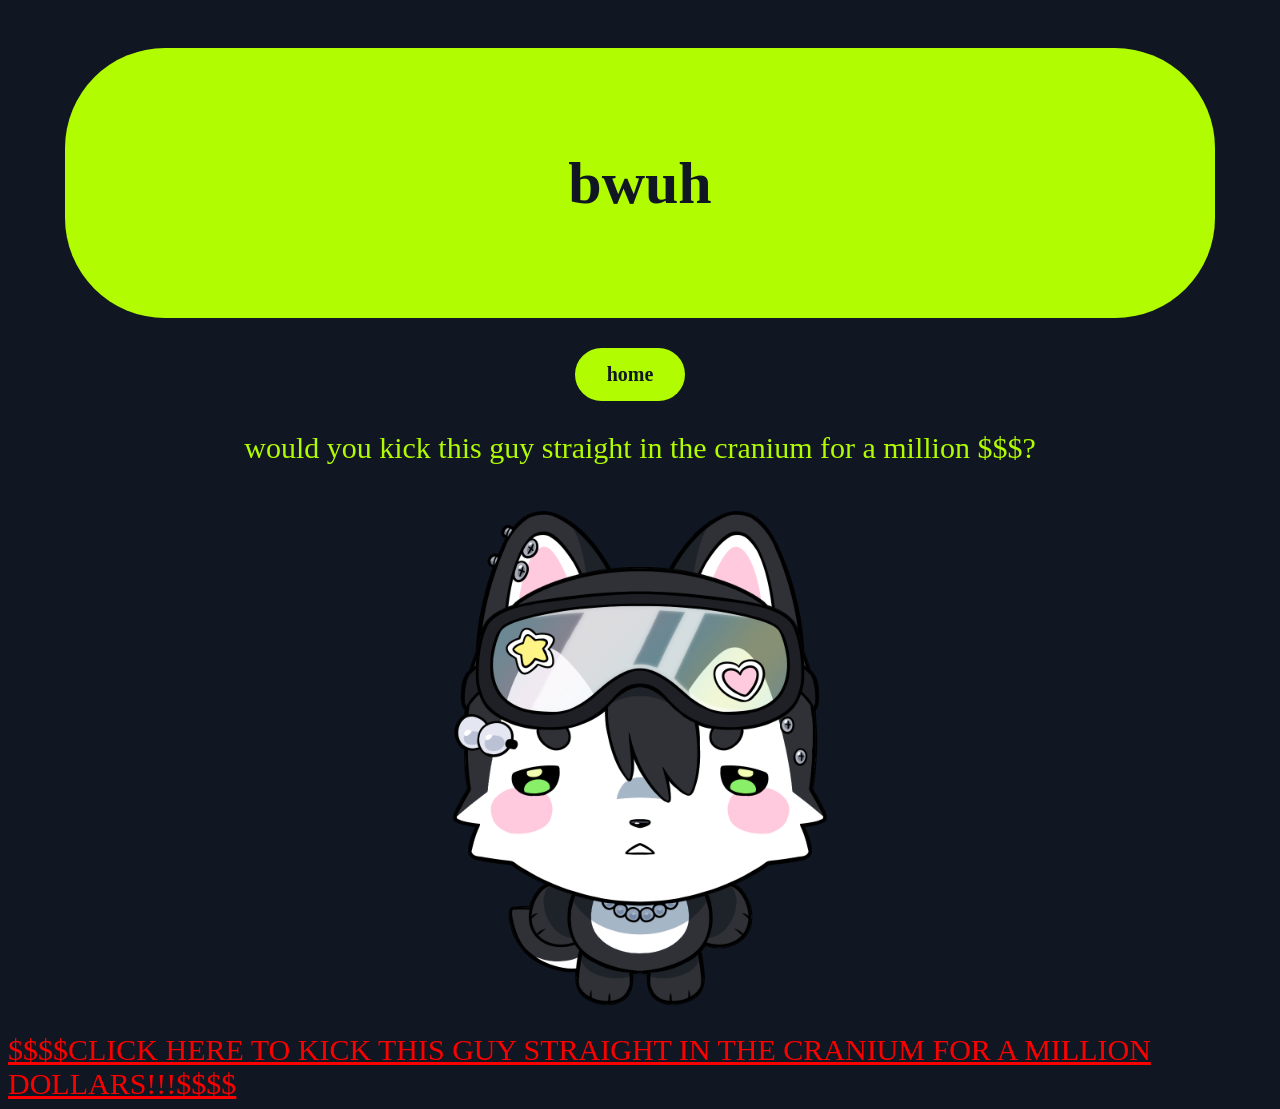
<file: bwuh.html>
<!DOCTYPE html>
<html lang="en">
<head>
    <meta charset="UTF-8">
    <meta name="viewport" content="width=device-width, initial-scale=1.0">
    <title>CRANIUM</title>
    <script src="p5.js"></script>
    <link rel="stylesheet" href="style.css">
</head>

<body>
    <div class="center">
        <h1 class="headCont">bwuh</h1>
    </div>

    <div class="center">
        <a href="index.html"><button class="button1"><b>home</b></button></a>
    </div>

    <p>would you kick this guy straight in the cranium for a million $$$?</p>

    <div class="center">
        <img src="images/dumbass_but_better.png" alt="picture of a dumbass">
    </div>

    <br>
    
    <a class="scam" href="https://youtu.be/O8QM5v4Rojk?si=YoZ2ufmToU58Mx8B" target="_blank">$$$$CLICK HERE TO KICK THIS GUY STRAIGHT IN THE CRANIUM FOR A MILLION DOLLARS!!!$$$$</a>




    <script src="bwuh.js"></script>

</body>
</html>
</file>
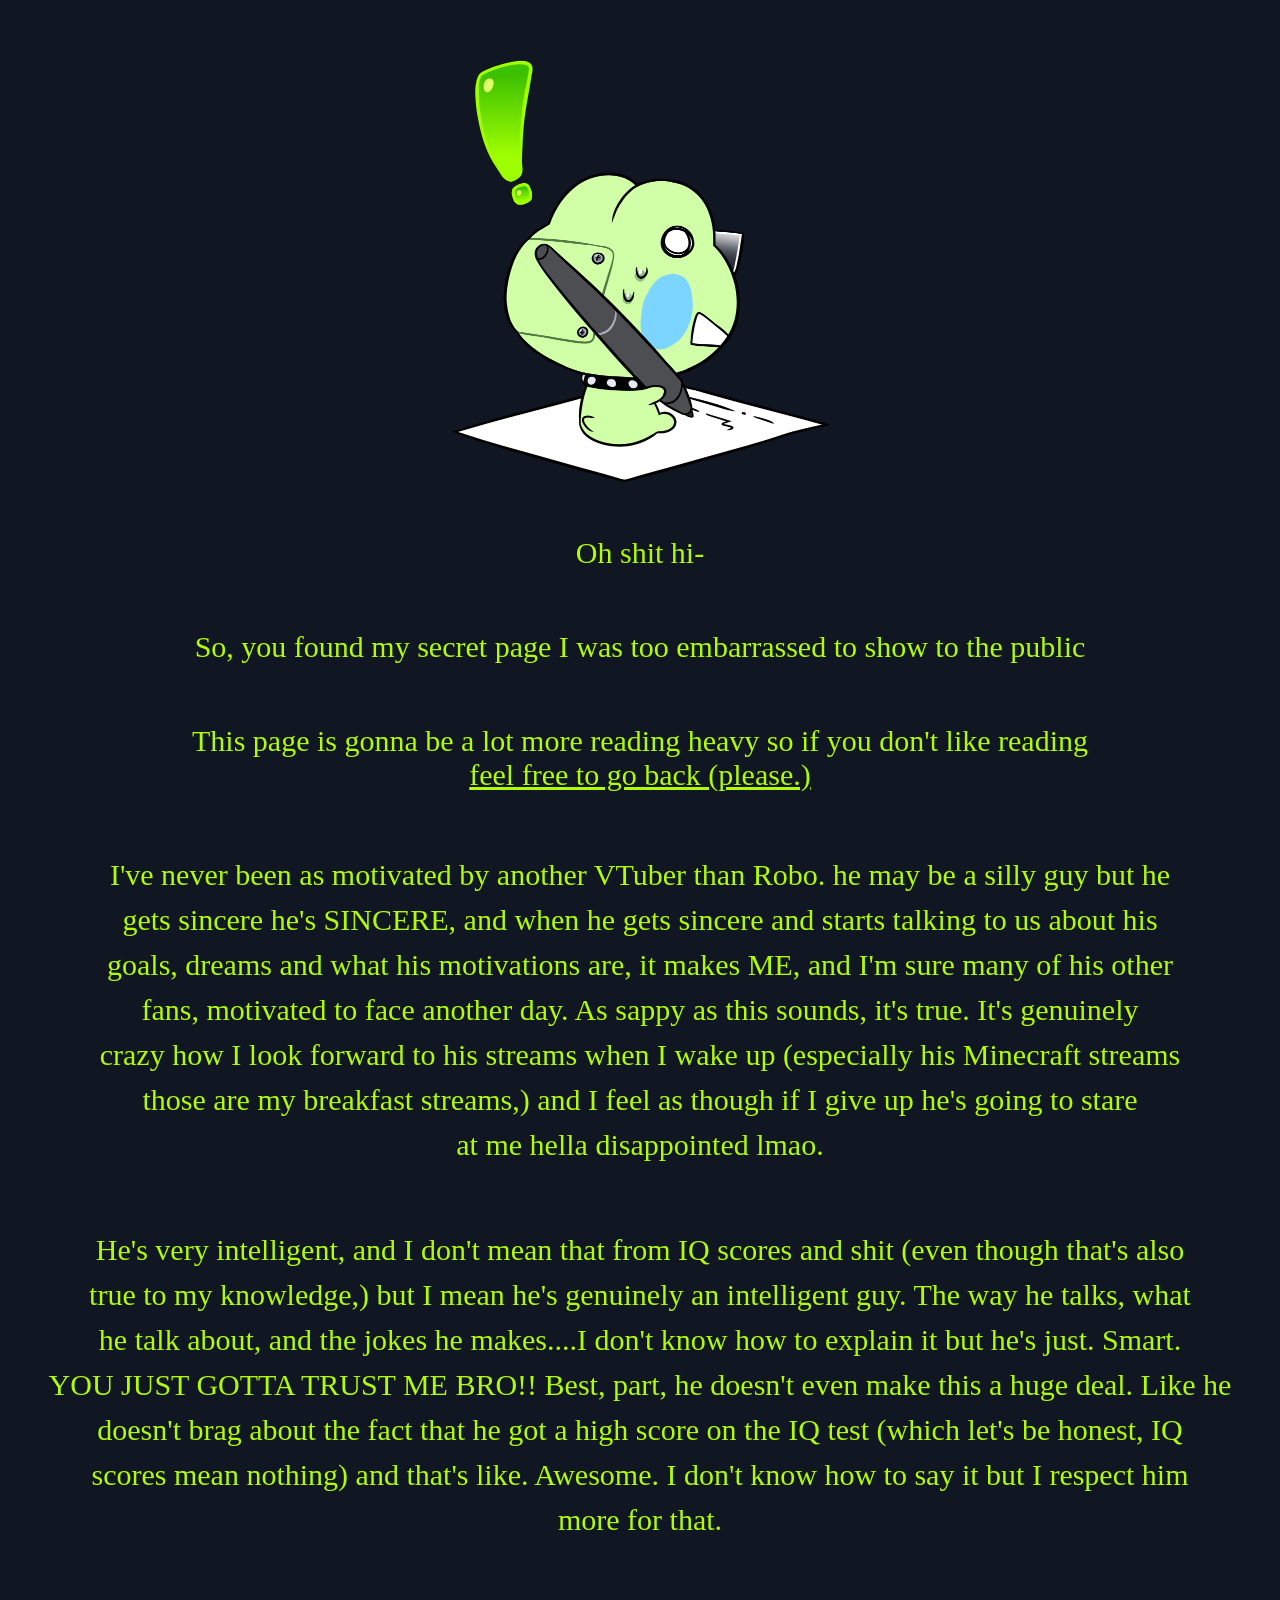
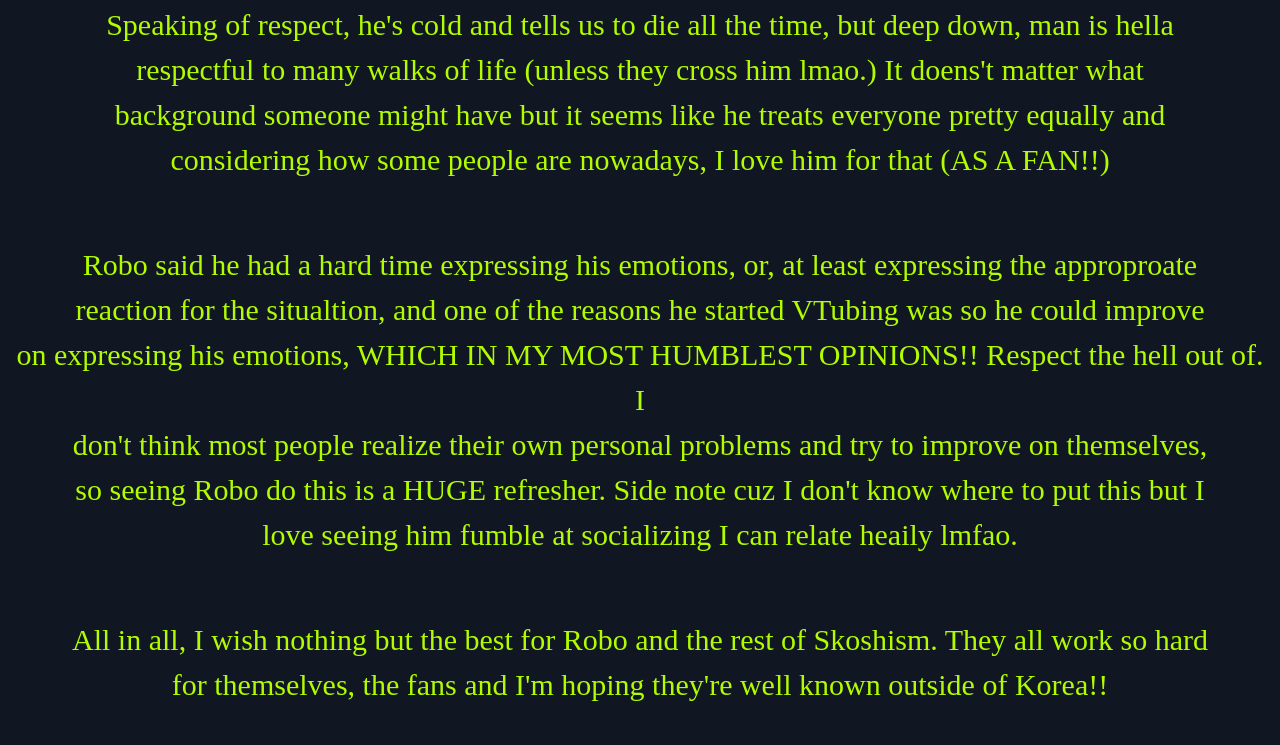
<file: sappy.html>
<!DOCTYPE html>
<html lang="en">
<head>
    <meta charset="UTF-8">
    <meta name="viewport" content="width=device-width, initial-scale=1.0">
    <title>Sappy shit</title>
    <link rel="stylesheet" href="style.css">
</head>
<body>
    <div class="center">
        <img src="art/maeng_surprise.png" style="margin-top: 50px;">
    </div>

    <div class="center">
        <p style="margin-top: 50px;">Oh shit hi-</p>
    </div>

    <div class="center">
        <p>So, you found my secret page I was too embarrassed to show to the public</p>
    </div>

    <div class="center">
        <p>This page is gonna be a lot more reading heavy so if you don't like reading <br> <a href="index.html">feel free to go back (please.)</a></p>
    </div>

    <div class="center" style="line-height: 1.5;">
        <p>I've never been as motivated by another VTuber than Robo. he may be a silly guy but he <br> gets sincere he's SINCERE, and when he gets sincere and starts talking to us about his <br> goals, dreams and what his motivations are, it makes ME, and I'm sure many of his other <br> fans, motivated to face another day. As sappy as this sounds, it's true. It's genuinely <br> crazy how I look forward to his streams when I wake up (especially his Minecraft streams <br> those are my breakfast streams,) and I feel as though if I give up he's going to stare <br> at me hella disappointed lmao.</p>
    </div>

    <div class="center" style="line-height: 1.5;">
        <p>He's very intelligent, and I don't mean that from IQ scores and shit (even though that's also <br> true to my knowledge,) but I mean he's genuinely an intelligent guy. The way he talks, what <br> he talk about, and the jokes he makes....I don't know how to explain it but he's just. Smart. <br> YOU JUST GOTTA TRUST ME BRO!! Best, part, he doesn't even make this a huge deal. Like he <br> doesn't brag about the fact that he got a high score on the IQ test (which let's be honest, IQ <br> scores mean nothing) and that's like. Awesome. I don't know how to say it but I respect him <br> more for that.</p>
    </div>

    <div class="center" style="line-height: 1.5;">
        <p>Speaking of respect, he's cold and tells us to die all the time, but deep down, man is hella <br> respectful to many walks of life (unless they cross him lmao.) It doens't matter what <br> background someone might have but it seems like he treats everyone pretty equally and <br> considering how some people are nowadays, I love him for that (AS A FAN!!)</p>
    </div>

    <div class="center" style="line-height: 1.5;">
        <p>Robo said he had a hard time expressing his emotions, or, at least expressing the approproate <br> reaction for the situaltion, and one of the reasons he started VTubing was so he could improve <br> on expressing his emotions, WHICH IN MY MOST HUMBLEST OPINIONS!! Respect the hell out of. I <br> don't think most people realize their own personal problems and try to improve on themselves, <br> so seeing Robo do this is a HUGE refresher. Side note cuz I don't know where to put this but I <br> love seeing him fumble at socializing I can relate heaily lmfao.</p>
    </div>

    <div class="center" style="line-height: 1.5;">
        <p>All in all, I wish nothing but the best for Robo and the rest of Skoshism. They all work so hard <br> for themselves, the fans and I'm hoping they're well known outside of Korea!!</p>
    </div>
</body>
</html>
</file>
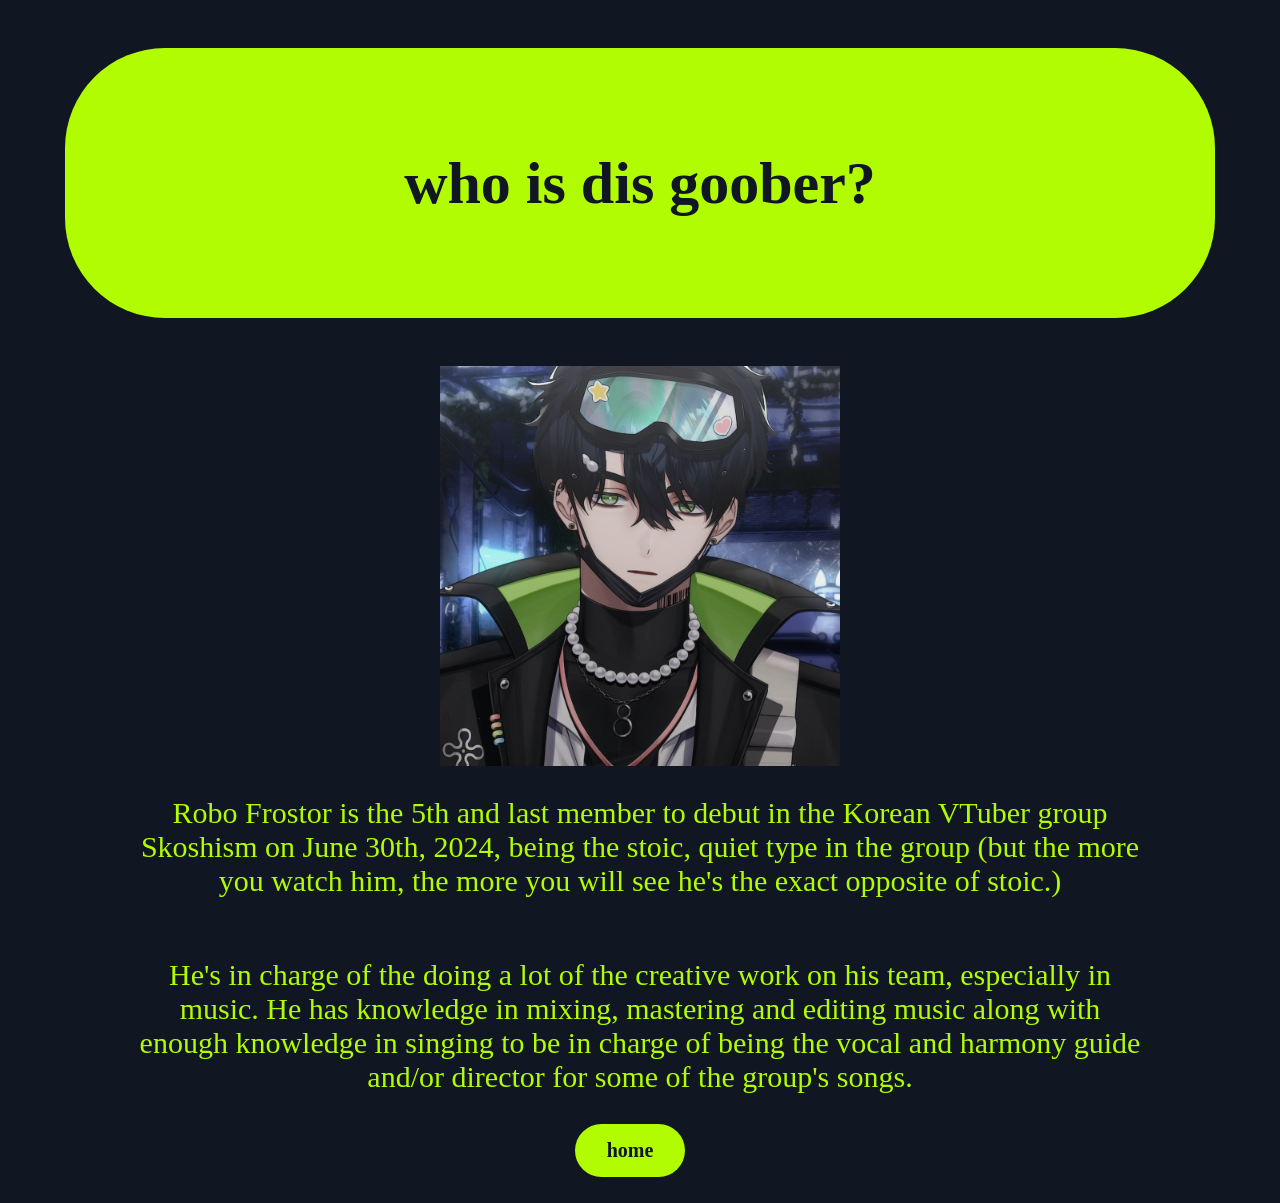
<file: who.html>
<!DOCTYPE html>
<html lang="en">
<head>
    <meta charset="UTF-8">
    <meta name="viewport" content="width=device-width, initial-scale=1.0">
    <title>Document</title>
    <link rel="stylesheet" href="style.css">
</head>
<body>
    <div class="center">
        <h1 class="headCont">who  is dis goober?</h1>
    </div>

    <br>

    <div class="center">
        <img src="images/robo.jpeg" alt="bro looking at you cutely">
    </div>

    <div class="center">
        <p style="width: 80%;">Robo Frostor is the 5th and last member to debut in the Korean VTuber group Skoshism on June 30th, 2024, being the stoic, quiet type in the group (but the more you watch him, the more you will see he's the exact opposite of stoic.)</p>
    </div>

    <div class="center">
        <p style="width: 80%;">He's in charge of the doing a lot of the creative work on his team, especially in music. He has knowledge in mixing, mastering and editing music along with enough knowledge in singing to be in charge of being the vocal and harmony guide and/or director for some of the group's songs.</p>
    </div>

    <div class="center">
        <a href="index.html"><button class="button1"><b>home</b></button></a>
    </div>

    <br>
</body>
</html>
</file>
<file: style.css>
body {
    font-family: 'Trebuchet MS';
    background-color: #101622;
    overflow-x: hidden;
}

img {
    width: 400px;
}

h1 {
    text-align: center;
    font-size: 60px;
    color: #101622;
}

p {
    font-size: 30px;
    color: #B1FC00;
    text-shadow: 1px,1px,4px rgba(16,22,34,0.5);
    text-align: center;
}

canvas {
    position: absolute;
    z-index: -1;
    top: 0px;
    left: 0px;
}

a:link {
    color: #B1FC00;
}

a:visited {
    color: #B1FC00;
}

a:hover {
    color: white;
}

a.scam:link {
    font-size: 30px;
    color: #fc0000;
    display: flex;
    justify-content: center;
    align-items: center;
}

a.scam:visited {
    color: #ff0000;
}

a.scam:hover {
    color: rgb(255, 0, 0);
}

.button1 {
    border-radius: 30px;
    border: none;
    background-color: #B1FC00;
    color: #101622;
    padding: 15px 32px;
    text-align: center;
    text-decoration: none;
    font-size: 20px;
    cursor: pointer;
    font-family: Trebuchet MS;
    margin-right: 20px;
}

.button2 {
    border-bottom-right-radius: 30px;
    border-top-right-radius: 30px;
    border: none;
    background-color: #B1FC00;
    color: #101622;
    padding: 15px 32px;
    text-align: center;
    text-decoration: none;
    font-size: 15px;
    cursor: pointer;
    font-family: Trebuchet MS;
    margin-bottom: 15px;
    width: 150px;
    left: 0px;
}

div.sticky{
    width: 150px;
    position: sticky;
    top: 100px;
}

.zoom {
    transition: transform .2s; /* Animation */
    width: 400px;
    height:auto;
    margin: 0 auto;
    display: flex;
    justify-content: center;
    align-items: center;
}

.zoom:hover {
    -ms-transform: scale(1.08); /* IE 9 */
    -webkit-transform: scale(1.08); /* Safari 3-8 */
    transform: scale(1.08); 
}

.headCont{
    border-radius: 100px;
    background-color: #B1FC00;
    height: 120px;
    width: 1000px;
    margin-bottom: 30px;
    display: flex;
    justify-content: center;
    align-items: center;
    padding: 75px;
}

.center{
    display: flex;
    justify-content: center;
    align-items: center;
}

.gallery{
    height: 300px;
    margin: 10px;
    width: auto;
}

hr.divider{
    margin-top: 20px;
    border-top: 5px solid #B1FC00;
    border-radius: 5px;
    border-bottom: none;
    width: 77%;
}
</file>
